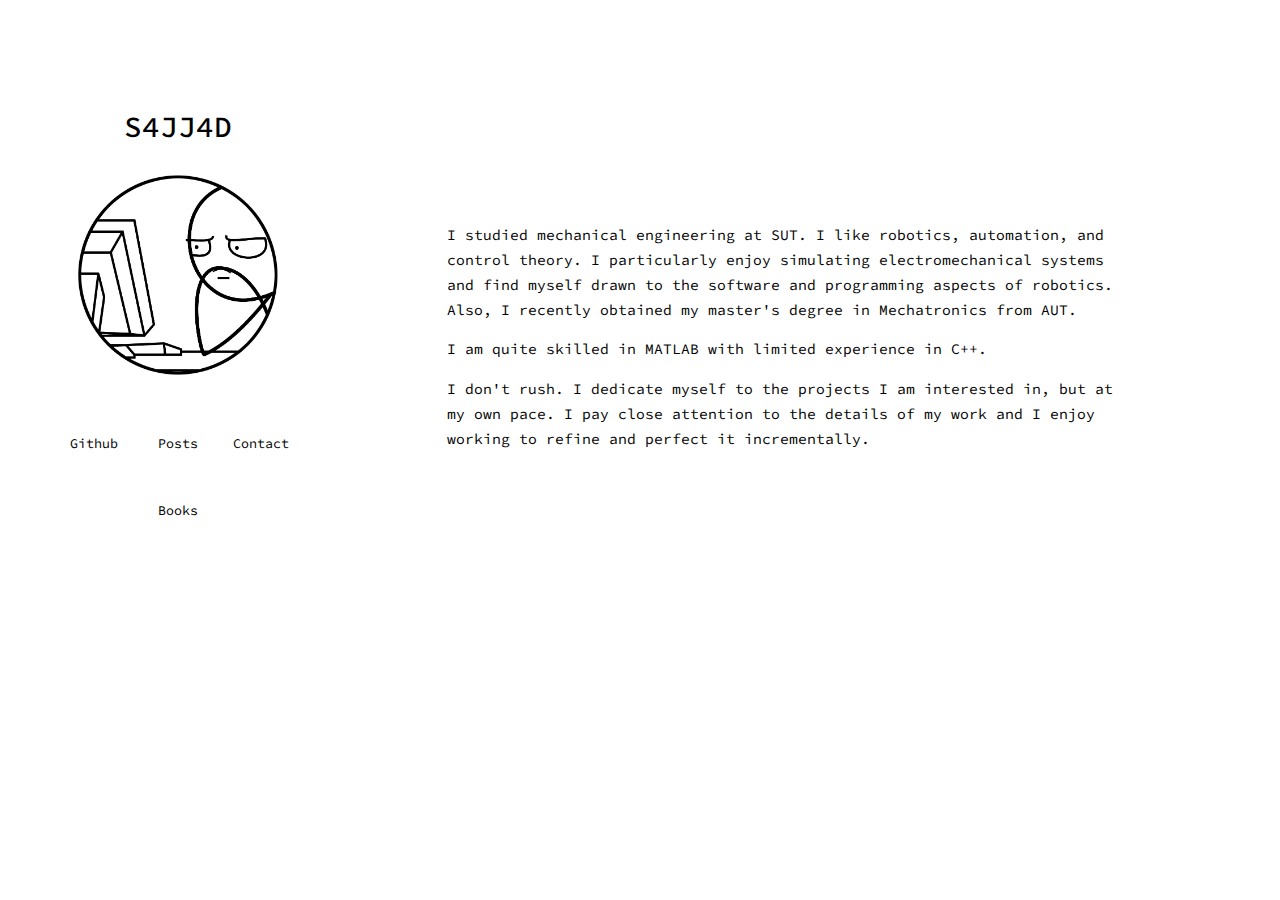
<file: index.html>
<!DOCTYPE html>
<html lang="en">

<head>
    <meta charset="UTF-8">
    <meta name="viewport" content="width=device-width, initial-scale=1.0">
    <title>Home</title>

    <link rel="preconnect" href="https://fonts.googleapis.com">
    <link rel="preconnect" href="https://fonts.gstatic.com" crossorigin>

    <link href="https://fonts.googleapis.com/css2?family=Source+Code+Pro:ital,wght@0,200..900;1,200..900&display=swap"
        rel="stylesheet">
    <link href="https://fonts.googleapis.com/css2?family=Cutive+Mono&display=swap" rel="stylesheet">

    <link rel="stylesheet" href="./index.css" />
</head>

<body>

    <div class="mother">

        <div class="lhs-container">

            <div class="name">
                S4JJ4D
            </div>

            <img class="profile-img" src="./assets/profiles/me-behind-pc.png" alt="head-img.png">


            <div class="contact-info">
                <div style="display: flex; justify-content: center; align-items: center;">
                    <a class="vanilla-link t" href="https://github.com/S4JJ4D">Github</a>
                </div>
                <div style="display: flex; justify-content: center; align-items: center;">
                    <a class="vanilla-link" href="./Posts.html">Posts</a>
                </div>
                <div style="display: flex; justify-content: center; align-items: center;">
                    <a class="vanilla-link" href="mailto:sajjad.monfared@gmail.com">Contact</a>
                </div>
            </div>

            <div class="books">
                <a class="vanilla-link" href="./Books2024.html">Books</a>
                <!-- <a class="vanilla-link" href="./Regrets.html">Regrets</a> -->
            </div>

        </div>

        <div class="rhs-container">
            <!-- spacer -->
            <!-- <div style="height: 200px; width: 100px;"></div> -->
            <div class="about-me">
                <p>I studied mechanical engineering at SUT. I like robotics, automation,
                    and control theory.

                    I particularly enjoy simulating electromechanical systems and find myself drawn to the software and
                    programming aspects of robotics. Also, I recently obtained my master's degree in Mechatronics from
                    AUT.
                </p>
                <p>
                    I am quite skilled in MATLAB with limited experience in C++.
                </p>
                <p>
                    I don't rush.
                    I dedicate myself to the projects I am interested in, but at my own pace.
                    I pay close attention to the details of my work and I enjoy working to refine and perfect it
                    incrementally.
                </p>
            </div>
        </div>
    </div>


</body>

</html>
</file>
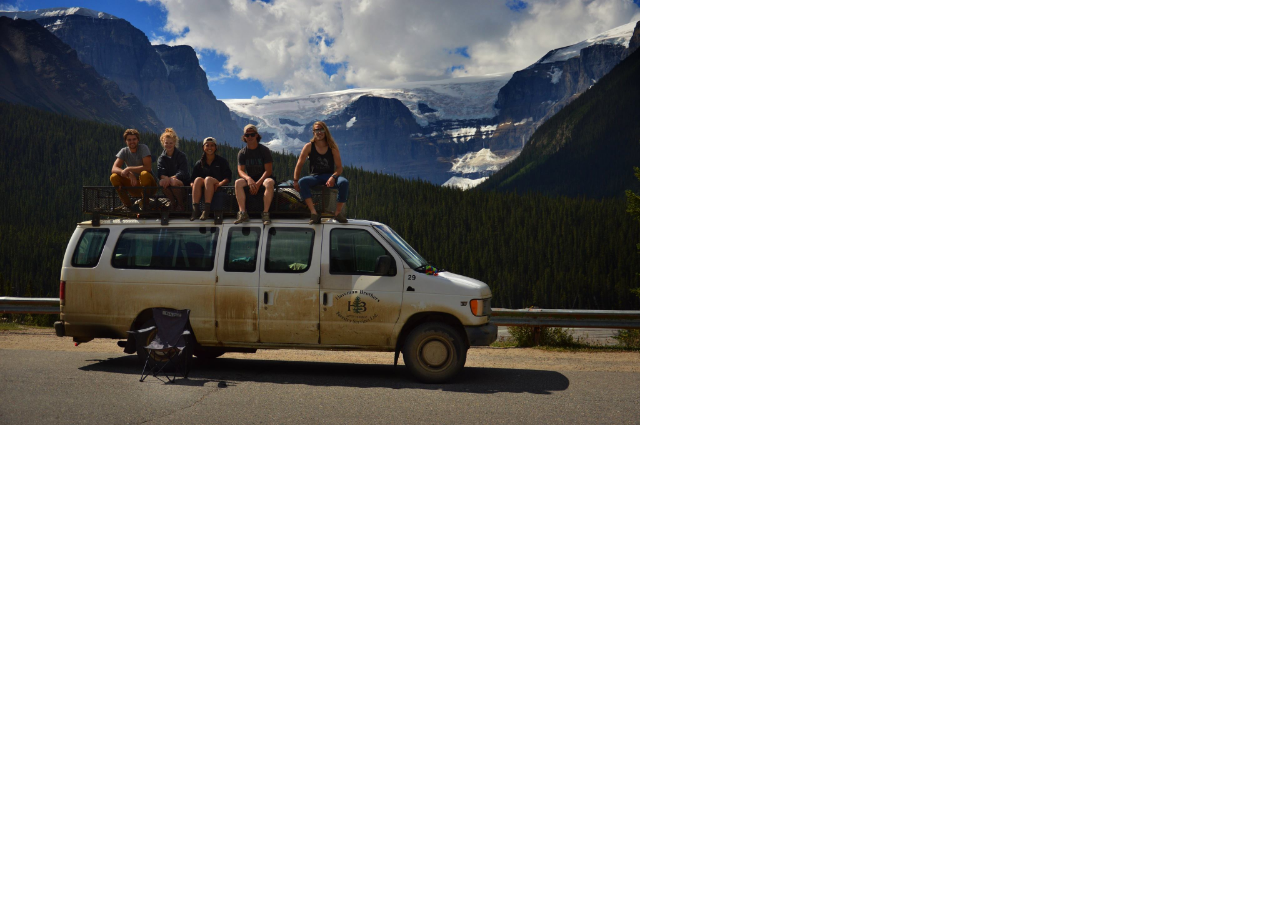
<file: adventuring.html>
<!DOCTYPE html>
<html>
<title>W3.CSS Template</title>
<meta charset="UTF-8">
<meta name="viewport" content="width=device-width, initial-scale=1">
<link rel="stylesheet" href="https://www.w3schools.com/w3css/4/w3.css">
<body class="w3-content" style="max-width:1300px">
<div>
	<img src="assets/van.jpg" style="width:50%; height:50%">
</div>
</file>
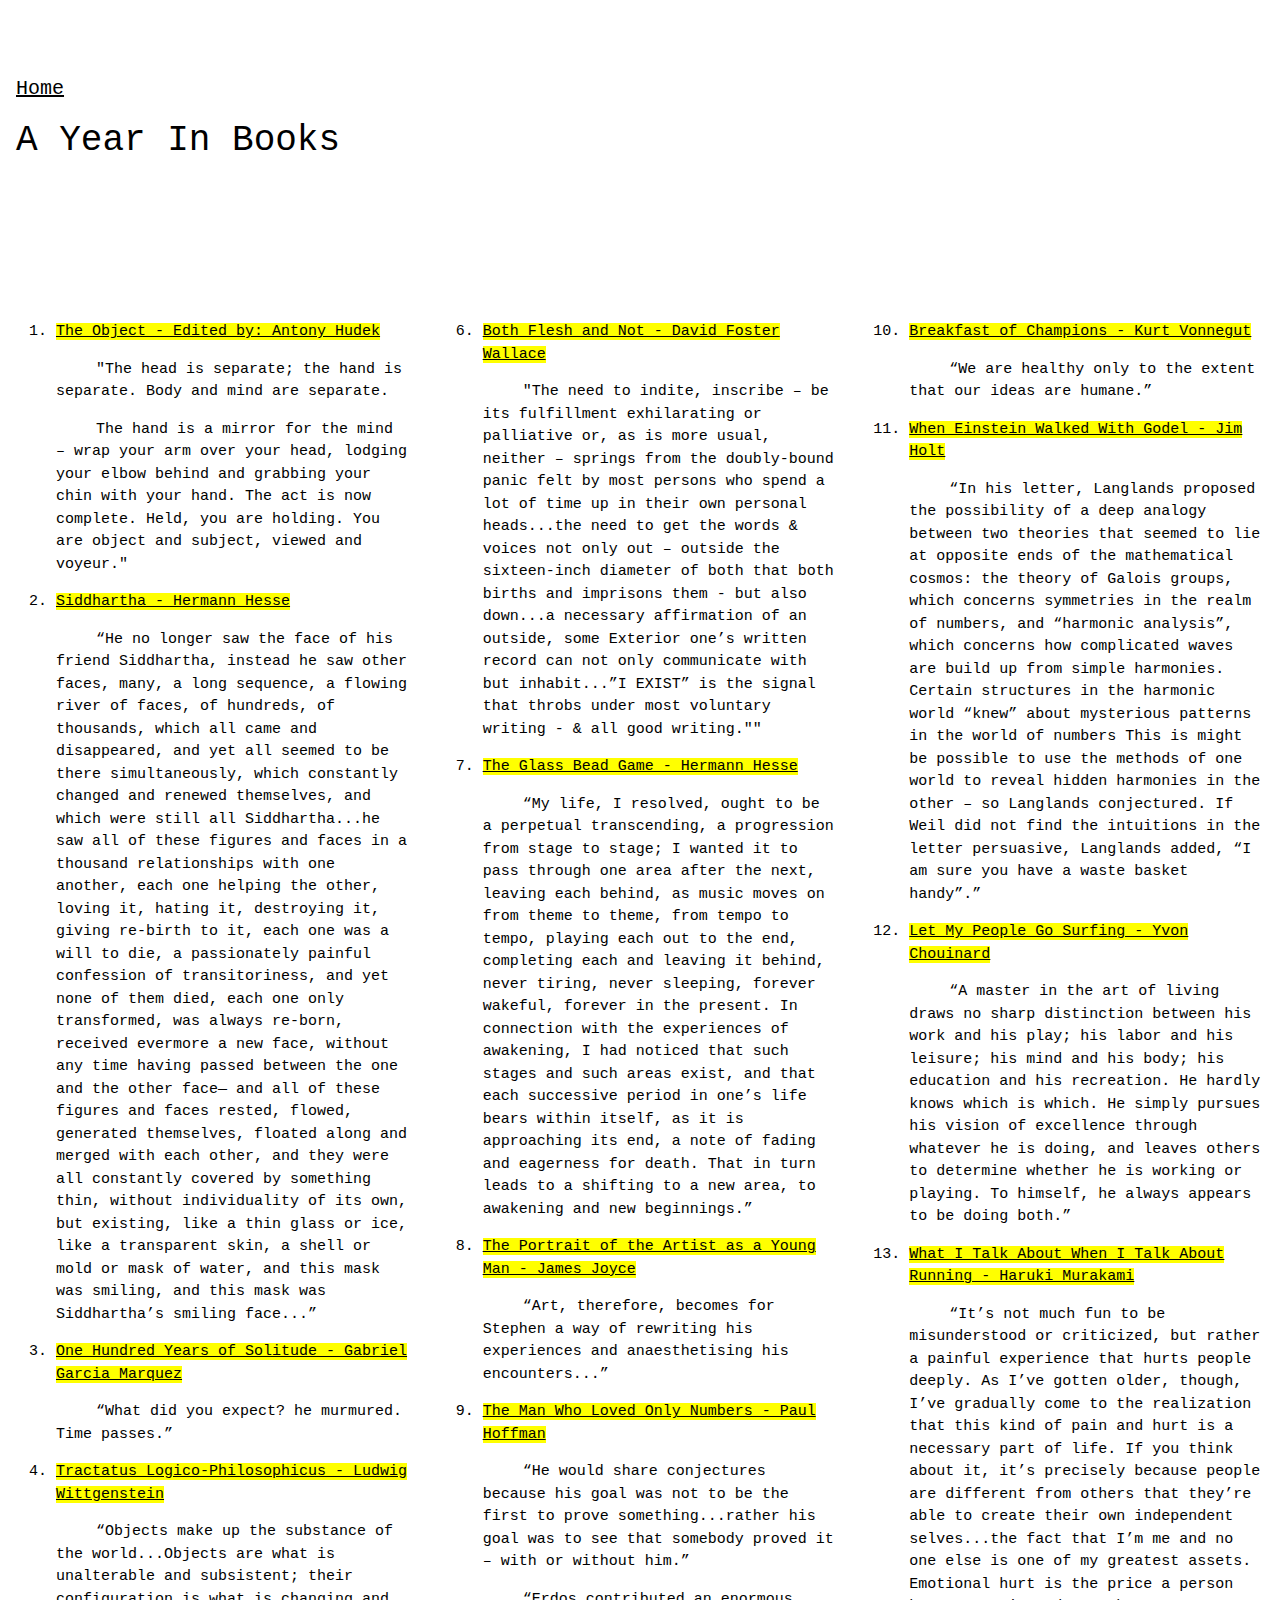
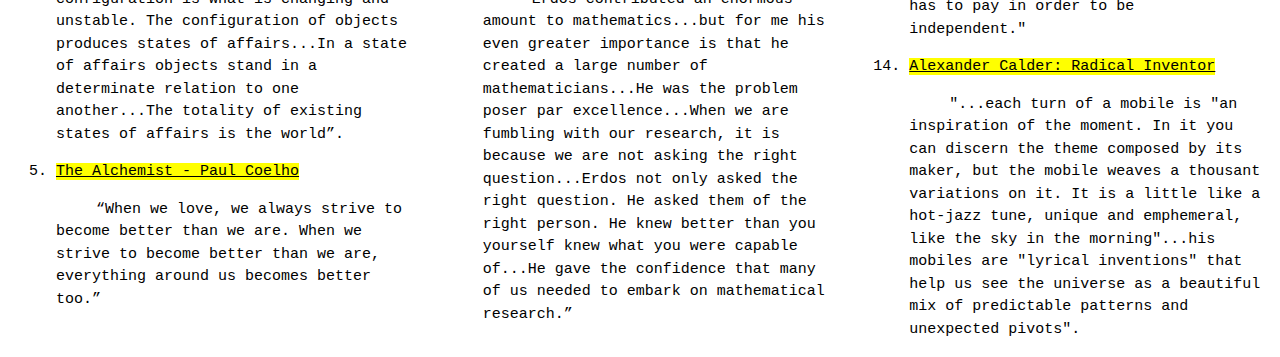
<file: books2018.html>
<!DOCTYPE html>
<html>
<title>2018 Reading List</title>
<link rel="icon" type="image/ico" href="assets/cactus.png" />
<meta charset="UTF-8">
<meta name="viewport" content="width=device-width, initial-scale=1">
<head>
	<link rel="stylesheet" href="https://www.w3schools.com/w3css/4/w3.css">
	<style>
		.col-4 {width: 33.33%;}
		.center {
		  display: block;
		  margin-left: auto;
		  margin-right: auto;
		  width: 50%;
		}
		p {
			font-family: 'Cutive Mono', monospace;
			text-indent: 40px;

		}
	</style>
</head>
<body class="w3-content" style="max-width:1300px">


<div class="container">
  <div class="w3-container">
    <div class="w3-padding-64">
    	  <h4 style="font-family: 'Cutive Mono', monospace;"><a href="https://ninkle.github.io/">Home</a>
		  <h1 style="font-family: 'Cutive Mono', monospace;">A Year In Books</h1>
<!-- 		  <p style="text-indent: 0px"><i>Prefaced by a short essay.</i></p> -->
	</div>
  </div>
<!--   <div class="w3-container">
  	<p> The contents in this little bit of writing encompass the things I read between May 2018 and May 2019. And because the things I think about are typically a product of the things that I read, this piece might also be considered a sketch, perhaps, of those thoughts.</p>

  	<p> Below, you'll notice that I've compiled the books I've read this year into a list (the order's arbitrary). From each book, I've selected a brief passage that I, for whatever reason, feel captures something interesting or important. In hindsight, I think that each of them also greatly informs the content of what's written below.  Hopefully, at least one of these passages will pique your interest.</p>

  	<p>This year, change was abundant and the typical constants were in flux. I think that because of this, I spent a lot of time thinking about lives. In hindsight this was, perhaps, a way of grounding the fluctuations, of trying to lend some sort of coherent narrative structure to this rather nebulous collection of experience and circumstance. For me at least, narrative - in my own life, in the things I do, in the ways I engage and interact with the world - is this incredibly important thing; it's what transforms disparate miscellany into an object in its own right. And to objects, we can begin to ascribe all sorts of nice and comforting properties: form, temporality, motion, direction, animation, and the most comforting of all, purpose (in the sense of intentionality). And perhaps you, the reader, might turn up your nose at the notion of purpose as this sort of eye-roll-inducing fiction which serves only the function I've employed as its descriptor - <i>to comfort</i> - but I'd argue to you that <b>the fictional nature of a thing bears, at least wrt to anything related to human experience, little to nil on its importance.</b></p>

  	<p>A (nonfictious) life conceived in the written form is most naturally captured as biography (9, 11, 12, 13), in which narrative is dictated by the facts at hand. We have miscellany, yes, but the biographer's job is to curate and arrange those facts such that the underlying narrative (which has (hopefully) been nicely cultivated by the biographee - it's a probable guess that this is the case; the sort of people about whom others feel compelled to write tend to also be the sort of people whose personal miscellany revolves around some unifying factor) surfaces and sharpens and is displayed for us, the readers, to examine.</p>

  	<p>We might instantiate the fictional (though again, no less important) life in a variety of forms; I'm particularly partial to the Bildungsroman (2, 5, 7, 8) as a medium for literary accounts. Here, the causal order is inverted; narrative predates facts. As such, the writer has the liberty to cherry-pick each major plot point, each minute detail of the protagonist's life from a near-infinite sample space to further the central thread he's opted to develop. This is a fairly trivial and non-interesting observation. However, the hope - and the reason I bothered to mention it at all - is to push the thesis that this bidirectional understanding of the fact-narrative relationship offers the most comprehensive and, therefore, effective way of injecting narrative structure to one's own life. <u>Paraphrase</u>: if this is something you care about at all, the factual and the fictional carry equal weight. </p>

  	<p> As a final word on the topic, I think that each of us <i>should</i> care. We are each, implicitly, both author and biographer. <b>This is not a thesis but a fact</b>; unless you're willing to forego any/all claims to (in the case of the former) personal autonomy or (in the case of the latter) an enduring sense of self, then we can conclude that we are, indeed, authoring and chronicling in real time. And what's more, one is not just the author but too the <i>authored</i>; not just the biographer but too the <i>biographee</i> - one is both <a href="https://en.wikipedia.org/wiki/Subject_(philosophy)">subject</a> and <a href="https://en.wikipedia.org/wiki/Object_(philosophy)">object</a>. The very act of living a human life - one capable of all the nice things that make a human life <i>human</i>; introspection, retrospection, autonomy, self-awareness, to name but a few - wholly subverts the traditional mode of <a href="https://plato.stanford.edu/entries/object/#ContObjeVsSubj">subject-object relations</a> and my claim here is that the narratives we build for and about ourselves are the ultimate product of this subversion. Again, I'll offer a paraphrase: our personal narratives serve as good proxies for the lives we lead and as such, <b>the depth, breadth, intricacy, etc. of those narratives are a neat approximation of the corresponding metric as a measure of life</b>. If one can make sense of past facts and dictate future ones in such a way that they together form a rich and compelling <i>story</i>, then I argue that one is exercising a remarkable and unique human ability and as much as we might be inclined to be all sorts of nitpicky and pedantic about what it means to live <i>meaningfully</i>, I'd also wager to argue that this is about as close as it gets.</p>

    <p>The narratives we construct are only good and useful and important only insofar as they latch onto something true. That's not to suggest that they must be truisms per se. In fact, one of the most interesting parts of authorship is in the synthesis, the act birthing some new thing - the caveat here is that the parents of the thing must themselves be truisms. False narrative is a dangerous delusion. This means that we, as honest biographers, bear an onus to include not just the lovely, flattering facts of our lives but too the unlovely - the vices, transgressions, banalities. Honesty is comprehensive. <b>It seems to me that we tend to be terrible biographers, as far as honesty goes; we have a tendency to filter, to select only the most favourable facts of the lot, quietly sweeping the less so under the rug or tucking them into musty cabinets where they can remain hidden both from our own memories and the world at large</b>. With the favourable we construct tidy, pleasing stories about ourselves, but these are partial pictures. These are easy. It is far more difficult to induce cohesion over a set of contrary facts; more often than not, however, this is precisely what we are working with. This is where the work begins - take the facts of past, arrange them, display them in full - do this with equal care for both the good and the bad - and from them, distill narrative in full. The difficulty is two-fold. First, the misshapen mass of contrary facts does not lend itself nicely to cohesion - the bits of dissonance jut out at awkward angles and distort edges and make the overall task of finding some nice, smooth shape to the thing seem near impossible. The second is that in order to actually do this - to find the nice, smooth shape - we need to peek under the rugs and into the cabinets and shine a light on those unlovely, unfavourable facts. And this is usually a fairly awful experience because in shining that light we mentally relive all those times in which we were naive or selfish or unkind or cowardly or whichever unflattering adjective applies. But if we can do this then our work is honest and that honesty will beget understanding and understanding - of the facts, of the past, of ourselves - is important in unenumerable ways.</p>

    <p>As authors, however, our facts are yet unwritten; in lieu of rugs and cabinets under and in which to peer, we have canvases upon which to paint. With those canvases comes an opportunity to choose the facts, and if we are mindful of our choices here then this too is an opportunity to do better, to <i>be</i> better. But authorship is not without its own tribulations. First, the very idea of "better" begs the question of what exactly we mean when we say "better" - this is one of those elusive concepts that seems to gravitate towards some fundamental truth but whose exact contours admit a certain degree of creative freedom. This is the first onus on the author. Second, given that we've come up with some plausible definition for the word "better", we have to decide how to instantiate it - quite often this may be done in a variety of ways, so again we find ourselves admitted our creative freedom. Again, the paradox of choice. This is the second onus. The final hurdle is in the execution, the paint to the canvas; it is one thing to conceive of the fact - it is another altogether to realize it. <b>I think that the very best facts, the ones that most wholly instantiate whichever concept of "better" we've decided upon, are often the most difficult to realize</b>. They require effort, integrity, resolve (one might argue that this is what at least partially, if not largely, merits their position in the upper echelons of "better").</p>

    <p>I'll take a moment now to pause and say that neither of these things need be nearly so difficult as what's been described. That's one of the wonderful (or alternatively, paralyzing) things about living - we get to choose, always. We can chronicle and author to whichever degree of precision and intricacy we so choose. Quite often, opting to take less care, to be less mindful, saves you a great deal of headache. But as with all art forms - and my (second from) last argument to make here is that these two feats are, indeed, artistic pursuits - le bon Dieu est dans le détail. <b>Good art demands</b> - both from the artist and the observer - <b>but it also rewards</b>. And again, as we occupy the roles of both the artist and the observer but too the art piece itself, I hope (for whichever reasons we deign) to reward and to be rewarded. Final argument: as we take more care, as we cede to greater and greater demands - as we become better authors and better biographers - it gets easier. The author who writes a future for a carefully chronicled past builds on a richer and more ready context - the canvas is primed, the palette diverse. The biographer who curates the mindfully authored facts finds them neatly queued on the window sill, anticipating display.</p>

    <p>The crux of this essay is simply to say this: if we wish to become better biographers, which we should, it is important that we read the work of better biographers. If we wish to become better authors, which we should, it is important that we read the work of better authors. And because these two roles are so deeply intertwined, if we wish to develop a truly, fully - for lack of a better word, <i>human</i> - mode of living, to meaningfully transform miscellany to narrative, then it is also important that we do them both.

    <p>So as a final word to everyone who's come across this piece, happy reading - and moreover, happy writing.
 -->
  </div>
  <div class="w3-padding-64	">
    <div class="w3-third w3-container">
    	<ol>
			<li style="font-family: 'Cutive Mono', monospace;"> <span style="background-color: #FFFF00"><a href="https://mitpress.mit.edu/books/object"> The Object - Edited by: Antony Hudek</a> </span> </li>
				<p style="font-family: 'Cutive Mono', monospace;"> "The head is separate; the hand is separate. Body and mind are separate.</p>
				<p style="font-family: 'Cutive Mono', monospace;"> The hand is a mirror for the mind – wrap your arm over your head, lodging your elbow behind and grabbing your chin with your hand. The act is now complete. Held, you are holding. You are object and subject, viewed and voyeur." </p>

			<li style="font-family: 'Cutive Mono', monospace;"> <span style="background-color: #FFFF00"> <a href="https://www.penguinrandomhouse.com/books/286568/siddhartha-by-hermann-hesse/9780142437186/readers-guide/"> Siddhartha - Hermann Hesse </a> </span></li>
				<p style="font-family: 'Cutive Mono', monospace;"> 	“He no longer saw the face of his friend Siddhartha, instead he saw other faces, many, a long sequence, a flowing river of faces, of hundreds, of thousands, which all came and disappeared, and yet all seemed to be there simultaneously, which constantly changed and renewed themselves, and which were still all Siddhartha...he saw all of these figures and faces in a thousand relationships with one another, each one helping the other, loving it, hating it, destroying it, giving re-birth to it, each one was a will to die, a passionately painful confession of transitoriness, and yet none of them died, each one only transformed, was always re-born, received evermore a new face, without any time having passed between the one and the other face— and all of these figures and faces rested, flowed, generated themselves, floated along and merged with each other, and they were all constantly covered by something thin, without individuality of its own, but existing, like a thin glass or ice, like a transparent skin, a shell or mold or mask of water, and this mask was smiling, and this mask was Siddhartha’s smiling face...” </p>

			<li style="font-family: 'Cutive Mono', monospace;"> <span style="background-color: #FFFF00"><a href="http://www.bbc.com/culture/story/20180524-one-hundred-years-of-solitude-redefining-latin-america"> One Hundred Years of Solitude - Gabriel Garcia Marquez</a></span></li>
				<p style="font-family: 'Cutive Mono', monospace;"> “What did you expect? he murmured. Time passes.” </p>

			<li style="font-family: 'Cutive Mono', monospace;"><span style="background-color: #FFFF00"> <a href="https://en.wikipedia.org/wiki/Tractatus_Logico-Philosophicus"> Tractatus Logico-Philosophicus - Ludwig Wittgenstein</a></span></li>
				<p style="font-family: 'Cutive Mono', monospace;">“Objects make up the substance of the world...Objects are what is unalterable and subsistent; their configuration is what is changing and unstable. The configuration of objects produces states of affairs...In a state of affairs objects stand in a determinate relation to one another...The totality of existing states of affairs is the world”.</p>

			<li style="font-family: 'Cutive Mono', monospace;"> <span style="background-color: #FFFF00"><a href="https://www.goodreads.com/book/show/865.The_Alchemist"> The Alchemist - Paul Coelho </a></span></li>
				<p style="font-family: 'Cutive Mono', monospace;">“When we love, we always strive to become better than we are. When we strive to become better than we are, everything around us becomes better too.”</p>
		</ol>
    </div>
    <div class="w3-third w3-container">
    	<ol start="6">
    		<li style="font-family: 'Cutive Mono', monospace;"> <span style="background-color: #FFFF00"> <a href="https://www.nytimes.com/2012/11/16/books/both-flesh-and-not-by-david-foster-wallace.html"> Both Flesh and Not - David Foster Wallace </a> </span></li>
				<p style="font-family: 'Cutive Mono', monospace;"> "The need to indite, inscribe – be its fulfillment exhilarating or palliative or, as is more usual, neither – springs from the doubly-bound panic felt by most persons who spend a lot of time up in their own personal heads...the need to get the words & voices not only out – outside the sixteen-inch diameter of both that both births and imprisons them - but also down...a necessary affirmation of an outside, some Exterior one’s written record can not only communicate with but inhabit...”I EXIST” is the signal that throbs under most voluntary writing - & all good writing."" </p>

			<li style="font-family: 'Cutive Mono', monospace;"><span style="background-color: #FFFF00"> <a href=https://us.macmillan.com/books/9780312278496"> The Glass Bead Game - Hermann Hesse</a> </span></li>
				<p style="font-family: 'Cutive Mono', monospace;"> “My life, I resolved, ought to be a perpetual transcending, a progression from stage to stage; I wanted it to pass through one area after the next, leaving each behind, as music moves on from theme to theme, from tempo to tempo, playing each out to the end, completing each and leaving it behind, never tiring, never sleeping, forever wakeful, forever in the present. In connection with the experiences of awakening, I had noticed that such stages and such areas exist, and that each successive period in one’s life bears within itself, as it is approaching its end, a note of fading and eagerness for death. That in turn leads to a shifting to a new area, to awakening and new beginnings.” </p>

			<li style="font-family: 'Cutive Mono', monospace;"><span style="background-color: #FFFF00"> <a href="https://www.nytimes.com/2016/05/24/magazine/on-reading-portrait-of-the-artist-as-a-young-man.html?login=google"> The Portrait of the Artist as a Young Man - James Joyce </a></span></li>
				<p style="font-family: 'Cutive Mono', monospace;"> 	“Art, therefore, becomes for Stephen a way of rewriting his experiences and anaesthetising his encounters...”  </p>

			<li style="font-family: 'Cutive Mono', monospace;"><span style="background-color: #FFFF00"> <a href="https://www.hachettebooks.com/titles/paul-hoffman/the-man-who-loved-only-numbers/9780786863624/"> The Man Who Loved Only Numbers - Paul Hoffman</a></span></li>
				<p style="font-family: 'Cutive Mono', monospace;"> “He would share conjectures because his goal was not to be the first to prove something...rather his goal was to see that somebody proved it – with or without him.” </p>
				<p style="font-family: 'Cutive Mono', monospace;">“Erdos contributed an enormous amount to mathematics...but for me his even greater importance is that he created a large number of mathematicians...He was the problem poser par excellence...When we are fumbling with our research, it is because we are not asking the right question...Erdos not only asked the right question. He asked them of the right person. He knew better than you yourself knew what you were capable of...He gave the confidence that many of us needed to embark on mathematical research.” </p>
		</ol>
    </div>
    <div class="w3-third w3-container">
    	<ol start="10">
    		<li style="font-family: 'Cutive Mono', monospace;"><span style="background-color: #FFFF00"> <a href="https://www.nytimes.com/1973/05/03/books/vonnegut-breakfast.html"> Breakfast of Champions - Kurt Vonnegut</a></span></li>
				<p style="font-family: 'Cutive Mono', monospace;"> 	“We are healthy only to the extent that our ideas are humane.” </p>

			<li style="font-family: 'Cutive Mono', monospace;"> <span style="background-color: #FFFF00"><a href="https://us.macmillan.com/books/9780374146702"> When Einstein Walked With Godel - Jim Holt</a></span></li>
				<p style="font-family: 'Cutive Mono', monospace;"> 	“In his letter, Langlands proposed the possibility of a deep analogy between two theories that seemed to lie at opposite ends of the mathematical cosmos: the theory of Galois groups, which concerns symmetries in the realm of numbers, and “harmonic analysis”, which concerns how complicated waves are build up from simple harmonies. Certain structures in the harmonic world “knew” about mysterious patterns in the world of numbers This is might be possible to use the methods of one world to reveal hidden harmonies in the other – so Langlands conjectured. If Weil did not find the intuitions in the letter persuasive, Langlands added, “I am sure you have a waste basket handy”.”  </p>

			<li style="font-family: 'Cutive Mono', monospace;"><span style="background-color: #FFFF00"> <a href="https://www.penguinrandomhouse.ca/books/536777/let-my-people-go-surfing-by-yvon-chouinard-foreword-by-naomi-klein/9780143109679"> Let My People Go Surfing - Yvon Chouinard</a></span></li>
				<p style="font-family: 'Cutive Mono', monospace;"> “A master in the art of living draws no sharp distinction between his work and his play; his labor and his leisure; his mind and his body; his education and his recreation. He hardly knows which is which. He simply pursues his vision of excellence through whatever he is doing, and leaves others to determine whether he is working or playing. To himself, he always appears to be doing both.” </p>

			<li style="font-family: 'Cutive Mono', monospace;"> <span style="background-color: #FFFF00"> <a href="http://www.harukimurakami.com/book/what-i-talk-about-when-i-talk-about-running-a-memoir"> What I Talk About When I Talk About Running - Haruki Murakami</a></li>
				<p style="font-family: 'Cutive Mono', monospace;"> “It’s not much fun to be misunderstood or criticized, but rather a painful experience that hurts people deeply. As I’ve gotten older, though, I’ve gradually come to the realization that this kind of pain and hurt is a necessary part of life. If you think about it, it’s precisely because people are different from others that they’re able to create their own independent selves...the fact that I’m me and no one else is one of my greatest assets. Emotional hurt is the price a person has to pay in order to be independent." </p>

			<li style="font-family: 'Cutive Mono', monospace;"> <span style="background-color: #FFFF00"> <a href="https://www.amazon.com/Alexander-Calder-Inventor-Anne-Grace/dp/887439828X">Alexander Calder: Radical Inventor</a></span></li>
				<p style="font-family: 'Cutive Mono', monospace;">"...each turn of a mobile is "an inspiration of the moment. In it you can discern the theme composed by its maker, but the mobile weaves a thousant variations on it. It is a little like a hot-jazz tune, unique and emphemeral, like the sky in the morning"...his mobiles are "lyrical inventions" that help us see the universe as a beautiful mix of predictable patterns and unexpected pivots".

    	</ol>
    </div>
  </div>
</div>
</file>
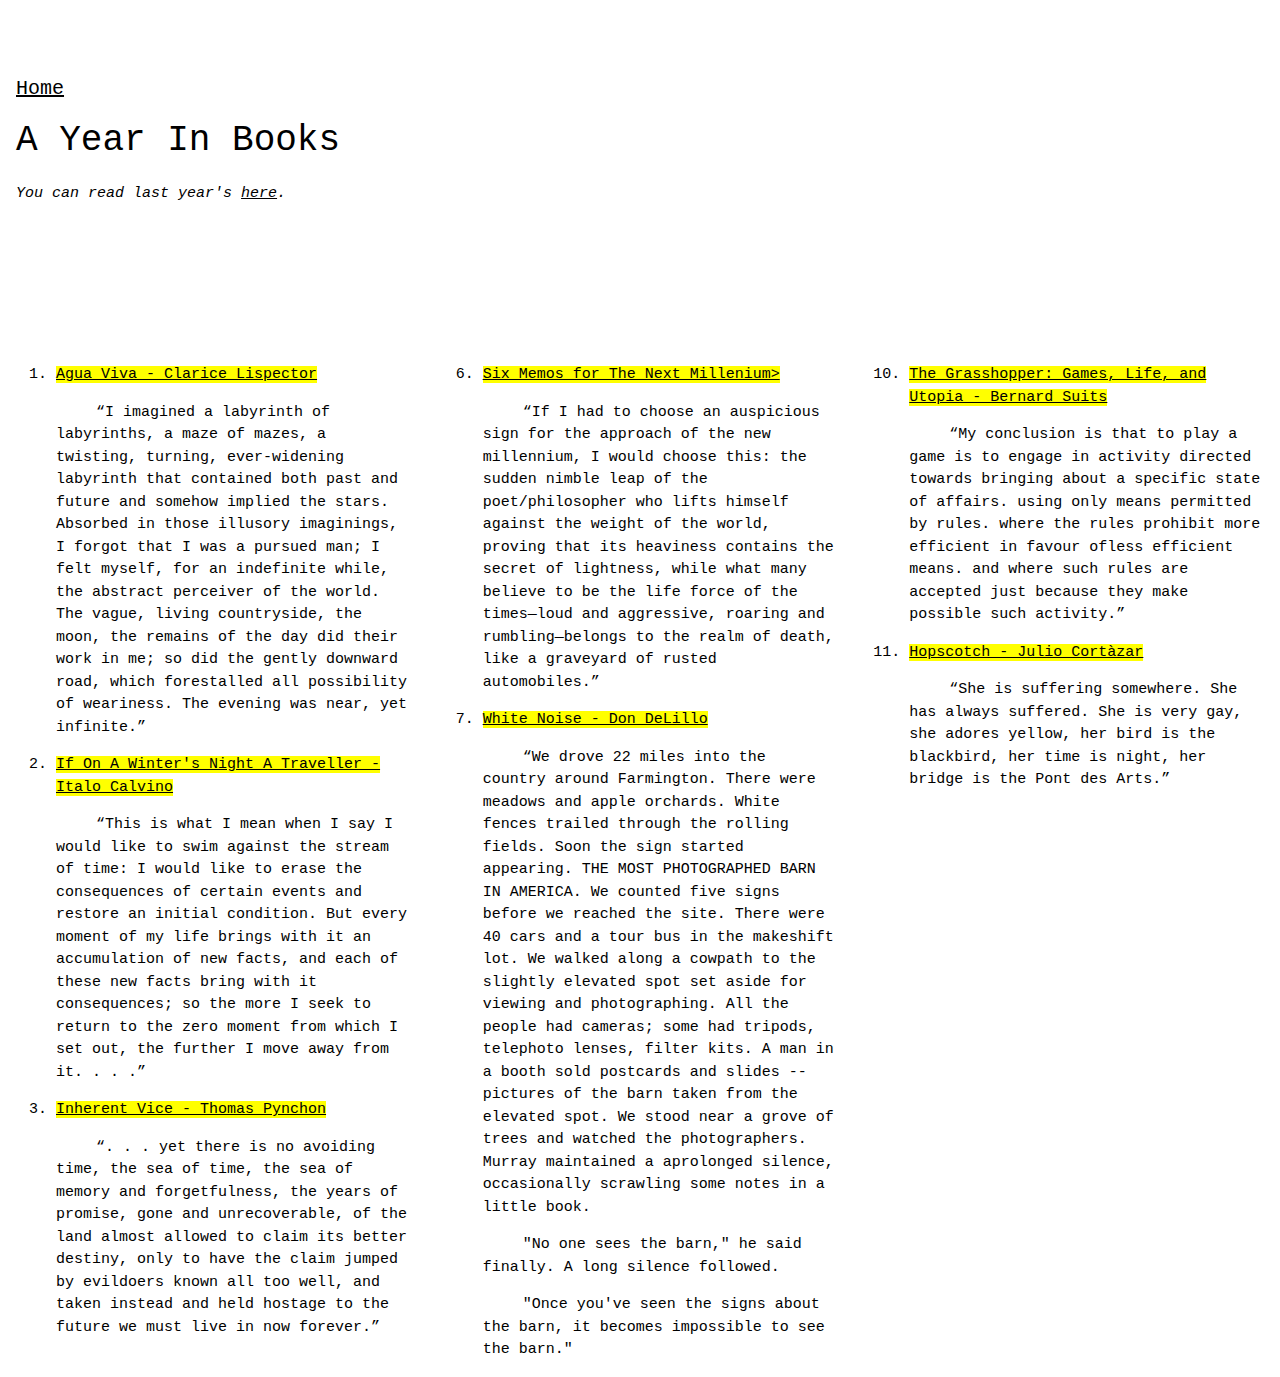
<file: books2020.html>
<!DOCTYPE html>
<html>
<title>2020 Reading List</title>
<link rel="icon" type="image/ico" href="assets/cactus.png" />
<meta charset="UTF-8">
<meta name="viewport" content="width=device-width, initial-scale=1">
<head>
	<link rel="stylesheet" href="https://www.w3schools.com/w3css/4/w3.css">
	<style>
		.col-4 {width: 33.33%;}
		.center {
		  display: block;
		  margin-left: auto;
		  margin-right: auto;
		  width: 50%;
		}
		p {
			font-family: 'Cutive Mono', monospace;
			text-indent: 40px;

		}
	</style>
</head>
<body class="w3-content" style="max-width:1300px">


<div class="container">
  <div class="w3-container">
    <div class="w3-padding-64">
    	  <h4 style="font-family: 'Cutive Mono', monospace;"><a href="https://ninkle.github.io/">Home</a>
		  <h1 style="font-family: 'Cutive Mono', monospace;">A Year In Books</h1>
	<p style="text-indent: 0px"><i>You can read last year's <a href="books2019.html">here</a>.</i></p> 
	</div>
  </div>
  <div class="w3-container">

	
  </div>
  <div class="w3-padding-64	">
    <div class="w3-third w3-container">
    	<ol>

    		<li style="font-family: 'Cutive Mono', monospace;"> <span style="background-color: #FFFF00"> <a href=https://www.goodreads.com/book/show/17961.Collected_Fictions> Agua Viva - Clarice Lispector </a> </span></li>
			
				<p style="font-family: 'Cutive Mono', monospace;"> “I imagined a labyrinth of labyrinths, a maze of mazes, a twisting, turning, ever-widening labyrinth that contained both past and future and somehow implied the stars. Absorbed in those illusory imaginings, I forgot that I was a pursued man; I felt myself, for an indefinite while, the abstract perceiver of the world. The vague, living countryside, the moon, the remains of the day did their work in me; so did the gently downward road, which forestalled all possibility of weariness. The evening was near, yet infinite.”</p>

			<li style="font-family: 'Cutive Mono', monospace;"> <span style="background-color: #FFFF00"><a href="https://www.goodreads.com/book/show/374233.If_on_a_Winter_s_Night_a_Traveler">If On A Winter's Night A Traveller - Italo Calvino</a> </span> </li>
				<p style="font-family: 'Cutive Mono', monospace;"> “This is what I mean when I say I would like to swim against the stream of time: I would like to erase the consequences of certain events and restore an initial condition. But every moment of my life brings with it an accumulation of new facts, and each of these new facts bring with it consequences; so the more I seek to return to the zero moment from which I set out, the further I move away from it. . . .”</p>


			<li style="font-family: 'Cutive Mono', monospace;"> <span style="background-color: #FFFF00"><a href="https://www.goodreads.com/book/show/5933841-inherent-vice?from_search=true&from_srp=true&qid=DyI5YNgCfP&rank=1"> Inherent Vice - Thomas Pynchon</a></span></li>
				<p style="font-family: 'Cutive Mono', monospace;">“. . . yet there is no avoiding time, the sea of time, the sea of memory and forgetfulness, the years of promise, gone and unrecoverable, of the land almost allowed to claim its better destiny, only to have the claim jumped by evildoers known all too well, and taken instead and held hostage to the future we must live in now forever.”


		</ol>
    </div>
    <div class="w3-third w3-container">
    	<ol start="6">

			<li style="font-family: 'Cutive Mono', monospace;"><span style="background-color: #FFFF00"> <a href="https://www.goodreads.com/book/show/9812.Six_Memos_For_The_Next_Millennium">Six Memos for The Next Millenium></a></span></li>
				<p style="font-family: 'Cutive Mono', monospace;">“If I had to choose an auspicious sign for the approach of the new millennium, I would choose this: the sudden nimble leap of the poet/philosopher who lifts himself against the weight of the world, proving that its heaviness contains the secret of lightness, while what many believe to be the life force of the times—loud and aggressive, roaring and rumbling—belongs to the realm of death, like a graveyard of rusted automobiles.”</p>

    		<li style="font-family: 'Cutive Mono', monospace;"> <span style="background-color: #FFFF00"> <a href=https://www.goodreads.com/book/show/28251250-white-noise?from_search=true&from_srp=true&qid=fRoECzVZFL&rank=1> White Noise - Don DeLillo </a> </span></li>
			
				<p style="font-family: 'Cutive Mono', monospace;"> 	“We drove 22 miles into the country around Farmington. There were meadows and apple orchards. White fences trailed through the rolling fields. Soon the sign started appearing. THE MOST PHOTOGRAPHED BARN IN AMERICA. We counted five signs before we reached the site. There were 40 cars and a tour bus in the makeshift lot. We walked along a cowpath to the slightly elevated spot set aside for viewing and photographing. All the people had cameras; some had tripods, telephoto lenses, filter kits. A man in a booth sold postcards and slides -- pictures of the barn taken from the elevated spot. We stood near a grove of trees and watched the photographers. Murray maintained a aprolonged silence, occasionally scrawling some notes in a little book. <p>

				<p style="font-family: 'Cutive Mono', monospace;">"No one sees the barn," he said finally. A long silence followed. </p>

				<p style="font-family: 'Cutive Mono', monospace;">"Once you've seen the signs about the barn, it becomes impossible to see the barn." </p>

		</ol>
    </div>
    <div class="w3-third w3-container">
    	<ol start="10">
    		<li style="font-family: 'Cutive Mono', monospace;"><span style="background-color: #FFFF00"> <a href="https://www.goodreads.com/book/show/803547.The_Grasshopper">The Grasshopper: Games, Life, and Utopia - Bernard Suits</a></span></li>
				<p style="font-family: 'Cutive Mono', monospace;"> “My conclusion is that to play a game is to engage in activity directed
				towards bringing about a specific state of affairs. using only means permitted by rules. where the rules prohibit more efficient in favour ofless efficient means. and where such rules are accepted just because they make possible such activity.” </p>
			
				<li style="font-family: 'Cutive Mono', monospace;"> <span style="background-color: #FFFF00"> 
				<a href=https://www.goodreads.com/book/show/53413.Hopscotch> Hopscotch - Julio Cortàzar</a> </span></li>
			
				<p style="font-family: 'Cutive Mono', monospace;"> 
					“She is suffering somewhere. She has always suffered. She is very gay, she adores yellow, her bird
					is the blackbird, her time is night, her bridge is the Pont des Arts.”
				</p>	

    	</ol>
    </div>
  </div>
</div>
</file>
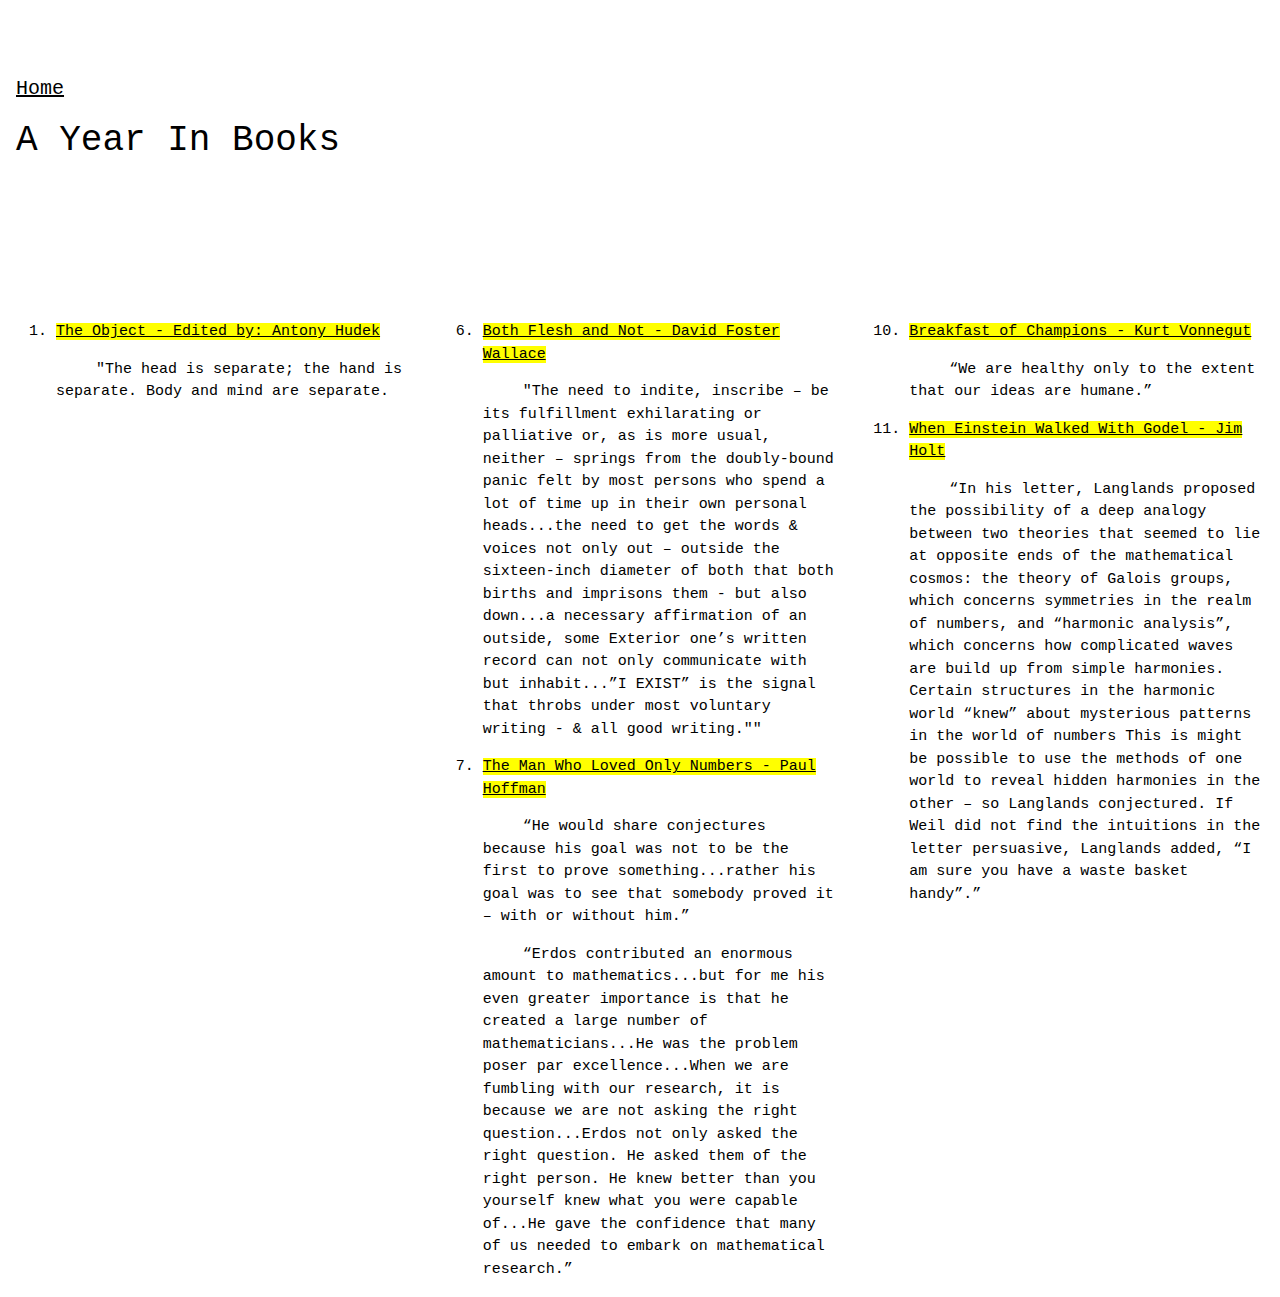
<file: books2022.html>
<!DOCTYPE html>
<html>
<title>2022 Reading List</title>
<link rel="icon" type="image/ico" href="assets/cactus.png" />
<meta charset="UTF-8">
<meta name="viewport" content="width=device-width, initial-scale=1">
<head>
	<link rel="stylesheet" href="https://www.w3schools.com/w3css/4/w3.css">
	<style>
		.col-4 {width: 33.33%;}
		.center {
		  display: block;
		  margin-left: auto;
		  margin-right: auto;
		  width: 50%;
		}
		p {
			font-family: 'Cutive Mono', monospace;
			text-indent: 40px;

		}
	</style>
</head>
<body class="w3-content" style="max-width:1300px">


<div class="container">
  <div class="w3-container">
    <div class="w3-padding-64">
    	  <h4 style="font-family: 'Cutive Mono', monospace;"><a href="https://s4jj4d.github.io/">Home</a>
		  <h1 style="font-family: 'Cutive Mono', monospace;">A Year In Books</h1>
<!-- 		  <p style="text-indent: 0px"><i>Prefaced by a short essay.</i></p> -->
	</div>
  </div>
<!--   <div class="w3-container">
  	<p> The contents in this little bit of writing encompass the things I read between May 2018 and May 2019. And because the things I think about are typically a product of the things that I read, this piece might also be considered a sketch, perhaps, of those thoughts.</p>

  	<p> Below, you'll notice that I've compiled the books I've read this year into a list (the order's arbitrary). From each book, I've selected a brief passage that I, for whatever reason, feel captures something interesting or important. In hindsight, I think that each of them also greatly informs the content of what's written below.  Hopefully, at least one of these passages will pique your interest.</p>

  	<p>This year, change was abundant and the typical constants were in flux. I think that because of this, I spent a lot of time thinking about lives. In hindsight this was, perhaps, a way of grounding the fluctuations, of trying to lend some sort of coherent narrative structure to this rather nebulous collection of experience and circumstance. For me at least, narrative - in my own life, in the things I do, in the ways I engage and interact with the world - is this incredibly important thing; it's what transforms disparate miscellany into an object in its own right. And to objects, we can begin to ascribe all sorts of nice and comforting properties: form, temporality, motion, direction, animation, and the most comforting of all, purpose (in the sense of intentionality). And perhaps you, the reader, might turn up your nose at the notion of purpose as this sort of eye-roll-inducing fiction which serves only the function I've employed as its descriptor - <i>to comfort</i> - but I'd argue to you that <b>the fictional nature of a thing bears, at least wrt to anything related to human experience, little to nil on its importance.</b></p>

  	<p>A (nonfictious) life conceived in the written form is most naturally captured as biography (9, 11, 12, 13), in which narrative is dictated by the facts at hand. We have miscellany, yes, but the biographer's job is to curate and arrange those facts such that the underlying narrative (which has (hopefully) been nicely cultivated by the biographee - it's a probable guess that this is the case; the sort of people about whom others feel compelled to write tend to also be the sort of people whose personal miscellany revolves around some unifying factor) surfaces and sharpens and is displayed for us, the readers, to examine.</p>

  	<p>We might instantiate the fictional (though again, no less important) life in a variety of forms; I'm particularly partial to the Bildungsroman (2, 5, 7, 8) as a medium for literary accounts. Here, the causal order is inverted; narrative predates facts. As such, the writer has the liberty to cherry-pick each major plot point, each minute detail of the protagonist's life from a near-infinite sample space to further the central thread he's opted to develop. This is a fairly trivial and non-interesting observation. However, the hope - and the reason I bothered to mention it at all - is to push the thesis that this bidirectional understanding of the fact-narrative relationship offers the most comprehensive and, therefore, effective way of injecting narrative structure to one's own life. <u>Paraphrase</u>: if this is something you care about at all, the factual and the fictional carry equal weight. </p>

  	<p> As a final word on the topic, I think that each of us <i>should</i> care. We are each, implicitly, both author and biographer. <b>This is not a thesis but a fact</b>; unless you're willing to forego any/all claims to (in the case of the former) personal autonomy or (in the case of the latter) an enduring sense of self, then we can conclude that we are, indeed, authoring and chronicling in real time. And what's more, one is not just the author but too the <i>authored</i>; not just the biographer but too the <i>biographee</i> - one is both <a href="https://en.wikipedia.org/wiki/Subject_(philosophy)">subject</a> and <a href="https://en.wikipedia.org/wiki/Object_(philosophy)">object</a>. The very act of living a human life - one capable of all the nice things that make a human life <i>human</i>; introspection, retrospection, autonomy, self-awareness, to name but a few - wholly subverts the traditional mode of <a href="https://plato.stanford.edu/entries/object/#ContObjeVsSubj">subject-object relations</a> and my claim here is that the narratives we build for and about ourselves are the ultimate product of this subversion. Again, I'll offer a paraphrase: our personal narratives serve as good proxies for the lives we lead and as such, <b>the depth, breadth, intricacy, etc. of those narratives are a neat approximation of the corresponding metric as a measure of life</b>. If one can make sense of past facts and dictate future ones in such a way that they together form a rich and compelling <i>story</i>, then I argue that one is exercising a remarkable and unique human ability and as much as we might be inclined to be all sorts of nitpicky and pedantic about what it means to live <i>meaningfully</i>, I'd also wager to argue that this is about as close as it gets.</p>

    <p>The narratives we construct are only good and useful and important only insofar as they latch onto something true. That's not to suggest that they must be truisms per se. In fact, one of the most interesting parts of authorship is in the synthesis, the act birthing some new thing - the caveat here is that the parents of the thing must themselves be truisms. False narrative is a dangerous delusion. This means that we, as honest biographers, bear an onus to include not just the lovely, flattering facts of our lives but too the unlovely - the vices, transgressions, banalities. Honesty is comprehensive. <b>It seems to me that we tend to be terrible biographers, as far as honesty goes; we have a tendency to filter, to select only the most favourable facts of the lot, quietly sweeping the less so under the rug or tucking them into musty cabinets where they can remain hidden both from our own memories and the world at large</b>. With the favourable we construct tidy, pleasing stories about ourselves, but these are partial pictures. These are easy. It is far more difficult to induce cohesion over a set of contrary facts; more often than not, however, this is precisely what we are working with. This is where the work begins - take the facts of past, arrange them, display them in full - do this with equal care for both the good and the bad - and from them, distill narrative in full. The difficulty is two-fold. First, the misshapen mass of contrary facts does not lend itself nicely to cohesion - the bits of dissonance jut out at awkward angles and distort edges and make the overall task of finding some nice, smooth shape to the thing seem near impossible. The second is that in order to actually do this - to find the nice, smooth shape - we need to peek under the rugs and into the cabinets and shine a light on those unlovely, unfavourable facts. And this is usually a fairly awful experience because in shining that light we mentally relive all those times in which we were naive or selfish or unkind or cowardly or whichever unflattering adjective applies. But if we can do this then our work is honest and that honesty will beget understanding and understanding - of the facts, of the past, of ourselves - is important in unenumerable ways.</p>

    <p>As authors, however, our facts are yet unwritten; in lieu of rugs and cabinets under and in which to peer, we have canvases upon which to paint. With those canvases comes an opportunity to choose the facts, and if we are mindful of our choices here then this too is an opportunity to do better, to <i>be</i> better. But authorship is not without its own tribulations. First, the very idea of "better" begs the question of what exactly we mean when we say "better" - this is one of those elusive concepts that seems to gravitate towards some fundamental truth but whose exact contours admit a certain degree of creative freedom. This is the first onus on the author. Second, given that we've come up with some plausible definition for the word "better", we have to decide how to instantiate it - quite often this may be done in a variety of ways, so again we find ourselves admitted our creative freedom. Again, the paradox of choice. This is the second onus. The final hurdle is in the execution, the paint to the canvas; it is one thing to conceive of the fact - it is another altogether to realize it. <b>I think that the very best facts, the ones that most wholly instantiate whichever concept of "better" we've decided upon, are often the most difficult to realize</b>. They require effort, integrity, resolve (one might argue that this is what at least partially, if not largely, merits their position in the upper echelons of "better").</p>

    <p>I'll take a moment now to pause and say that neither of these things need be nearly so difficult as what's been described. That's one of the wonderful (or alternatively, paralyzing) things about living - we get to choose, always. We can chronicle and author to whichever degree of precision and intricacy we so choose. Quite often, opting to take less care, to be less mindful, saves you a great deal of headache. But as with all art forms - and my (second from) last argument to make here is that these two feats are, indeed, artistic pursuits - le bon Dieu est dans le détail. <b>Good art demands</b> - both from the artist and the observer - <b>but it also rewards</b>. And again, as we occupy the roles of both the artist and the observer but too the art piece itself, I hope (for whichever reasons we deign) to reward and to be rewarded. Final argument: as we take more care, as we cede to greater and greater demands - as we become better authors and better biographers - it gets easier. The author who writes a future for a carefully chronicled past builds on a richer and more ready context - the canvas is primed, the palette diverse. The biographer who curates the mindfully authored facts finds them neatly queued on the window sill, anticipating display.</p>

    <p>The crux of this essay is simply to say this: if we wish to become better biographers, which we should, it is important that we read the work of better biographers. If we wish to become better authors, which we should, it is important that we read the work of better authors. And because these two roles are so deeply intertwined, if we wish to develop a truly, fully - for lack of a better word, <i>human</i> - mode of living, to meaningfully transform miscellany to narrative, then it is also important that we do them both.

    <p>So as a final word to everyone who's come across this piece, happy reading - and moreover, happy writing.
 -->
  </div>
  <div class="w3-padding-64	">
    <div class="w3-third w3-container">
    	<ol>
			<li style="font-family: 'Cutive Mono', monospace;"> <span style="background-color: #FFFF00"><a href="https://mitpress.mit.edu/books/object"> The Object - Edited by: Antony Hudek</a> </span> </li>
				<p style="font-family: 'Cutive Mono', monospace;"> "The head is separate; the hand is separate. Body and mind are separate.</p>
        
			</ol>
    </div>
    <div class="w3-third w3-container">
    	<ol start="6">
    		<li style="font-family: 'Cutive Mono', monospace;"> <span style="background-color: #FFFF00"> <a href="https://www.nytimes.com/2012/11/16/books/both-flesh-and-not-by-david-foster-wallace.html"> Both Flesh and Not - David Foster Wallace </a> </span></li>
				<p style="font-family: 'Cutive Mono', monospace;"> "The need to indite, inscribe – be its fulfillment exhilarating or palliative or, as is more usual, neither – springs from the doubly-bound panic felt by most persons who spend a lot of time up in their own personal heads...the need to get the words & voices not only out – outside the sixteen-inch diameter of both that both births and imprisons them - but also down...a necessary affirmation of an outside, some Exterior one’s written record can not only communicate with but inhabit...”I EXIST” is the signal that throbs under most voluntary writing - & all good writing."" </p>

			<li style="font-family: 'Cutive Mono', monospace;"><span style="background-color: #FFFF00"> <a href="https://www.hachettebooks.com/titles/paul-hoffman/the-man-who-loved-only-numbers/9780786863624/"> The Man Who Loved Only Numbers - Paul Hoffman</a></span></li>
				<p style="font-family: 'Cutive Mono', monospace;"> “He would share conjectures because his goal was not to be the first to prove something...rather his goal was to see that somebody proved it – with or without him.” </p>
				<p style="font-family: 'Cutive Mono', monospace;">“Erdos contributed an enormous amount to mathematics...but for me his even greater importance is that he created a large number of mathematicians...He was the problem poser par excellence...When we are fumbling with our research, it is because we are not asking the right question...Erdos not only asked the right question. He asked them of the right person. He knew better than you yourself knew what you were capable of...He gave the confidence that many of us needed to embark on mathematical research.” </p>
		</ol>
    </div>
    <div class="w3-third w3-container">
    	<ol start="10">
    		<li style="font-family: 'Cutive Mono', monospace;"><span style="background-color: #FFFF00"> <a href="https://www.nytimes.com/1973/05/03/books/vonnegut-breakfast.html"> Breakfast of Champions - Kurt Vonnegut</a></span></li>
				<p style="font-family: 'Cutive Mono', monospace;"> 	“We are healthy only to the extent that our ideas are humane.” </p>

			<li style="font-family: 'Cutive Mono', monospace;"> <span style="background-color: #FFFF00"><a href="https://us.macmillan.com/books/9780374146702"> When Einstein Walked With Godel - Jim Holt</a></span></li>
				<p style="font-family: 'Cutive Mono', monospace;"> 	“In his letter, Langlands proposed the possibility of a deep analogy between two theories that seemed to lie at opposite ends of the mathematical cosmos: the theory of Galois groups, which concerns symmetries in the realm of numbers, and “harmonic analysis”, which concerns how complicated waves are build up from simple harmonies. Certain structures in the harmonic world “knew” about mysterious patterns in the world of numbers This is might be possible to use the methods of one world to reveal hidden harmonies in the other – so Langlands conjectured. If Weil did not find the intuitions in the letter persuasive, Langlands added, “I am sure you have a waste basket handy”.”  </p>

    	</ol>
    </div>
  </div>
</div>
</file>
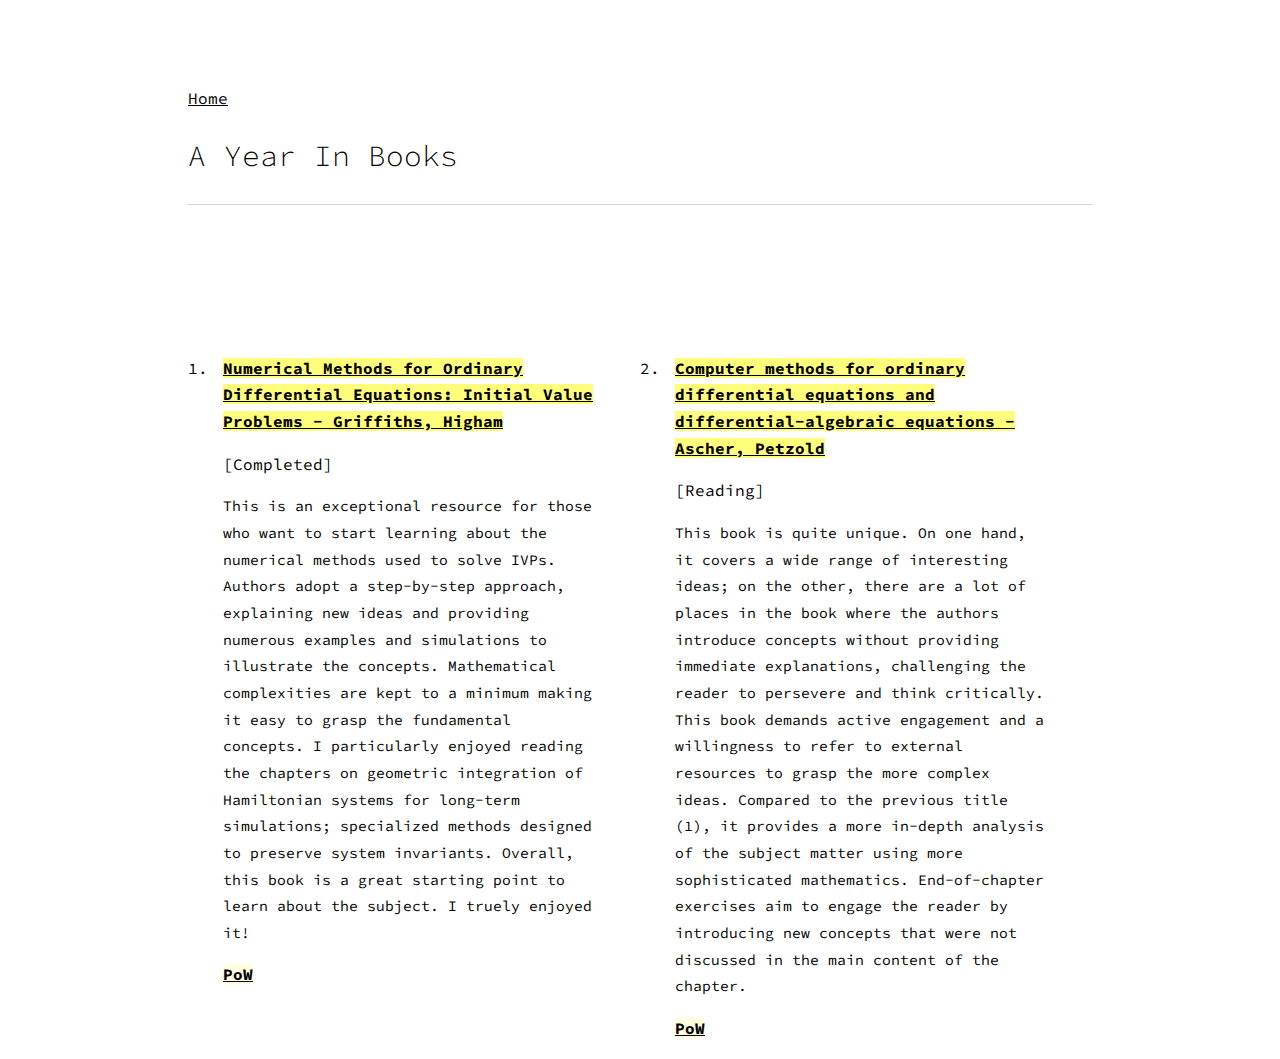
<file: Books2024.html>
<!DOCTYPE html>
<html lang="en">

<head>
    <meta charset="UTF-8">
    <meta name="viewport" content="width=device-width, initial-scale=1.0">
    <title>Books-2024</title>

    <link href="https://fonts.googleapis.com/css2?family=Source+Code+Pro:ital,wght@0,200..900;1,200..900&display=swap"
        rel="stylesheet">
    <link href="https://fonts.googleapis.com/css2?family=Cutive+Mono&display=swap" rel="stylesheet">

    <link rel="stylesheet" href="./Books2024.css" />

</head>

<body>

    <div class="mother">

        <div class="title">
            <a class="back-home" href="./Home.html">Home</a>
            <p class="title-text">A Year In Books</p>
        </div>
        <!-- <div class="horizontal-separator"></div> -->

        <div class="grid">
            <div class="column">

                <div class="book-cell">
                    <div class="book-count">1.</div>
                    <div>
                        <a class="book-title" href="https://link.springer.com/book/10.1007/978-0-85729-148-6"> Numerical
                            Methods for Ordinary Differential Equations: Initial Value
                            Problems - Griffiths, Higham
                        </a>
                        <p>[Completed]</p>
                        <p class="book-description">
                            This is an exceptional resource for those who want to start learning about the numerical
                            methods
                            used to solve IVPs. Authors adopt a step-by-step approach, explaining new ideas and
                            providing numerous examples and simulations to illustrate the concepts. Mathematical
                            complexities
                            are kept to a minimum making it easy to grasp the fundamental concepts. I particularly
                            enjoyed
                            reading the chapters on geometric integration of Hamiltonian systems for long-term
                            simulations;
                            specialized methods designed to preserve system invariants.
                            Overall, this book is a great starting point to learn about the subject.
                            I truely enjoyed it!
                        </p>
                        <a href="" title="Proof of Work"
                            style="color: black; background-color: lightyellow; font-weight: bold;">
                            PoW</a>
                    </div>
                </div>

                <!-- Here you can add a "book-cell" to extend this column -->

            </div>


            <div class="column">
                <div class="book-cell">
                    <div class="book-count">2.</div>
                    <div>
                        <a class="book-title" href="https://epubs.siam.org/doi/book/10.1137/1.9781611971392"> Computer
                            methods for ordinary differential equations and
                            differential-algebraic equations - Ascher, Petzold
                        </a>
                        <p>[Reading]</p>
                        <p class="book-description">
                            This book is quite unique. On one hand, it covers a wide range of interesting ideas; on the
                            other, there are a lot of places in the book where the authors introduce concepts without
                            providing immediate explanations, challenging the reader to persevere and think critically.

                            This book demands active engagement and a willingness to refer to external resources to
                            grasp
                            the more complex ideas.

                            Compared to the previous title (1), it provides a more in-depth analysis of the subject
                            matter
                            using more sophisticated mathematics.

                            End-of-chapter exercises aim to engage the reader by introducing new concepts that were not
                            discussed in the main content of the chapter.
                        </p>
                        <a href="" title="Proof of Work"
                            style="color: black; background-color: lightyellow; font-weight: bold;">
                            PoW</a>
                    </div>
                </div>

                <!-- Here you can add a "book-cell" to extend this column -->
            </div>
            <!-- <div class="column"> </div> -->

        </div>

    </div>




</body>

</html>
</file>
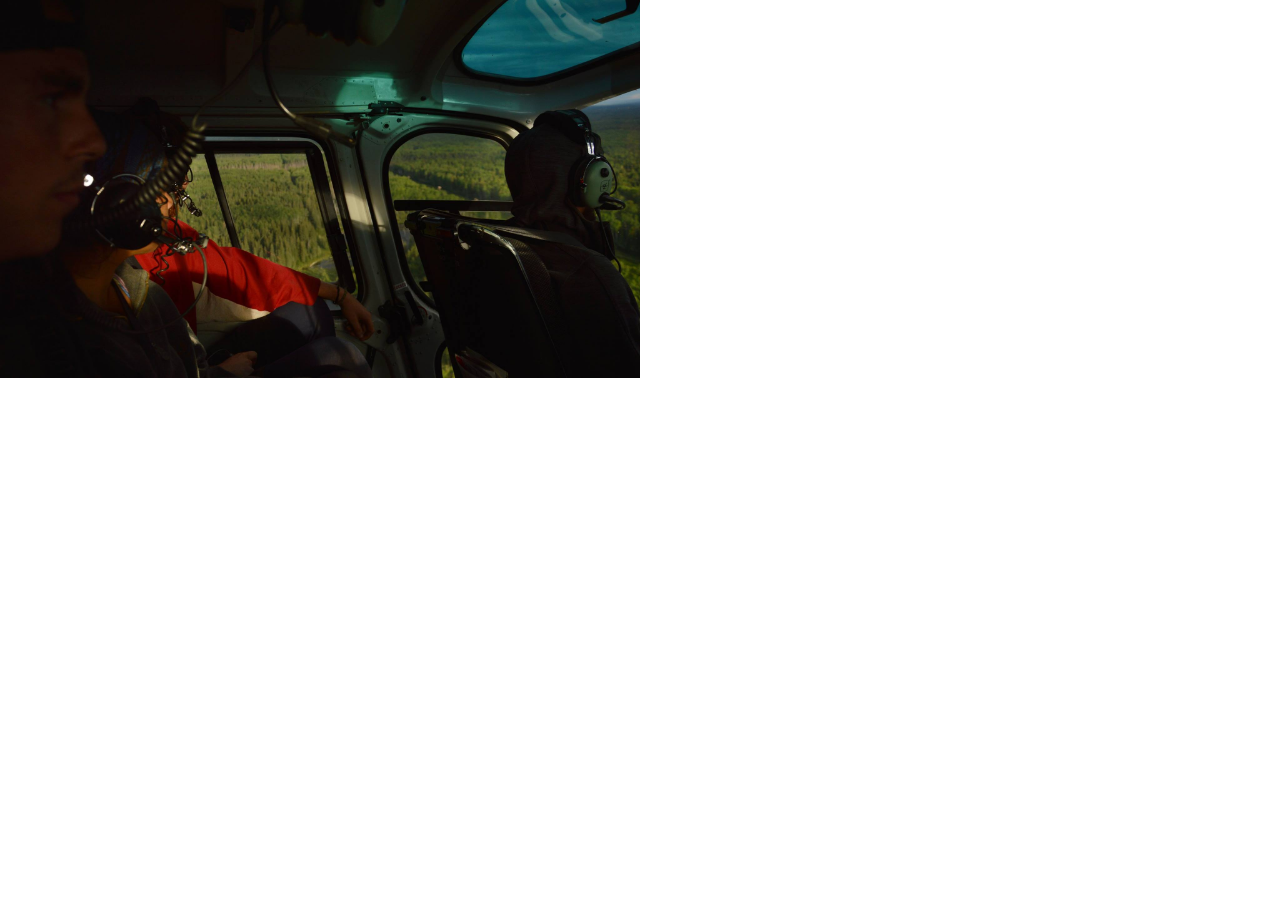
<file: helicopter.html>
<!DOCTYPE html>
<html>
<title>W3.CSS Template</title>
<meta charset="UTF-8">
<meta name="viewport" content="width=device-width, initial-scale=1">
<link rel="stylesheet" href="https://www.w3schools.com/w3css/4/w3.css">
<body class="w3-content" style="max-width:1300px">

<div>
	<img src="assets/helicopter.jpg" style="width:50%; height:50%">
<div>
</file>
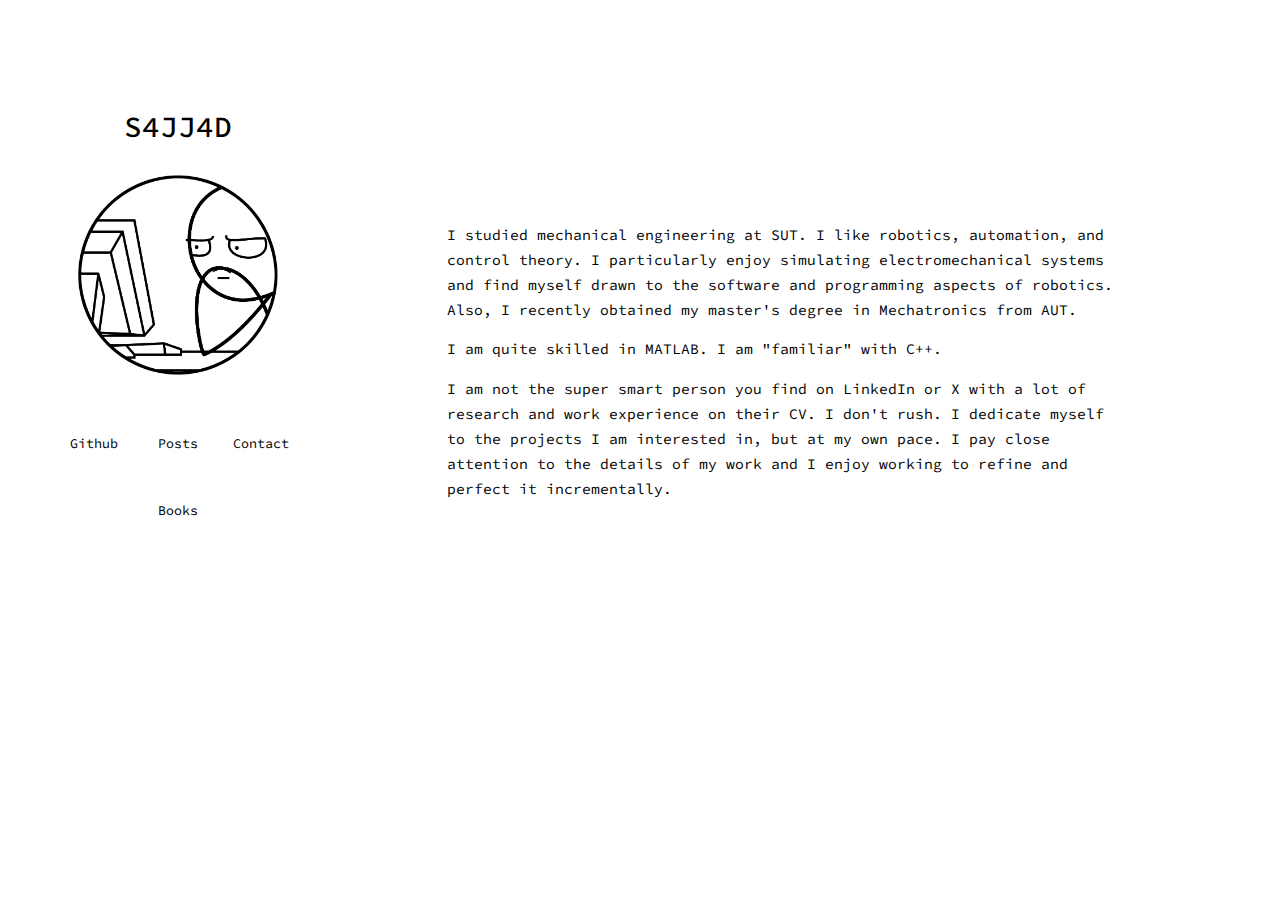
<file: Home.html>
<!DOCTYPE html>
<html lang="en">

<head>
    <meta charset="UTF-8">
    <meta name="viewport" content="width=device-width, initial-scale=1.0">
    <title>Home</title>

    <link rel="preconnect" href="https://fonts.googleapis.com">
    <link rel="preconnect" href="https://fonts.gstatic.com" crossorigin>

    <link href="https://fonts.googleapis.com/css2?family=Source+Code+Pro:ital,wght@0,200..900;1,200..900&display=swap"
        rel="stylesheet">
    <link href="https://fonts.googleapis.com/css2?family=Cutive+Mono&display=swap" rel="stylesheet">

    <link rel="stylesheet" href="./Home.css" />
</head>

<body>

    <div class="mother">

        <div class="lhs-container">

            <div class="name">
                S4JJ4D
            </div>

            <img class="profile-img" src="./assets/profiles/me-behind-pc.png" alt="head-img.png">


            <div class="contact-info">
                <div style="display: flex; justify-content: center; align-items: center;">
                    <a class="vanilla-link t" href="https://github.com/S4JJ4D">Github</a>
                </div>
                <div style="display: flex; justify-content: center; align-items: center;">
                    <a class="vanilla-link" href="./Posts.html">Posts</a>
                </div>
                <div style="display: flex; justify-content: center; align-items: center;">
                    <a class="vanilla-link" href="mailto:s_ajj4d@proton.com">Contact</a>
                </div>
            </div>

            <div class="books">
                <a class="vanilla-link" href="./Books2024.html">Books</a>
                <!-- <a class="vanilla-link" href="./Regrets.html">Regrets</a> -->
            </div>

        </div>

        <div class="rhs-container">
            <!-- spacer -->
            <!-- <div style="height: 200px; width: 100px;"></div> -->
            <div class="about-me">
                <p>I studied mechanical engineering at SUT. I like robotics, automation,
                    and control theory.

                    I particularly enjoy simulating electromechanical systems and find myself drawn to the software and
                    programming aspects of robotics. Also, I recently obtained my master's degree in Mechatronics from
                    AUT.
                </p>
                <p>
                    I am quite skilled in MATLAB. I am "familiar" with C++.
                </p>
                <p>
                    I am not the super smart person you find on LinkedIn or X with a lot of research and work experience
                    on their CV.
                    I don't rush.
                    I dedicate myself to the projects I am interested in, but at my own pace.
                    I pay close attention to the details of my work and I enjoy working to refine and perfect it
                    incrementally.
                </p>
            </div>
        </div>
    </div>










</body>

</html>
</file>
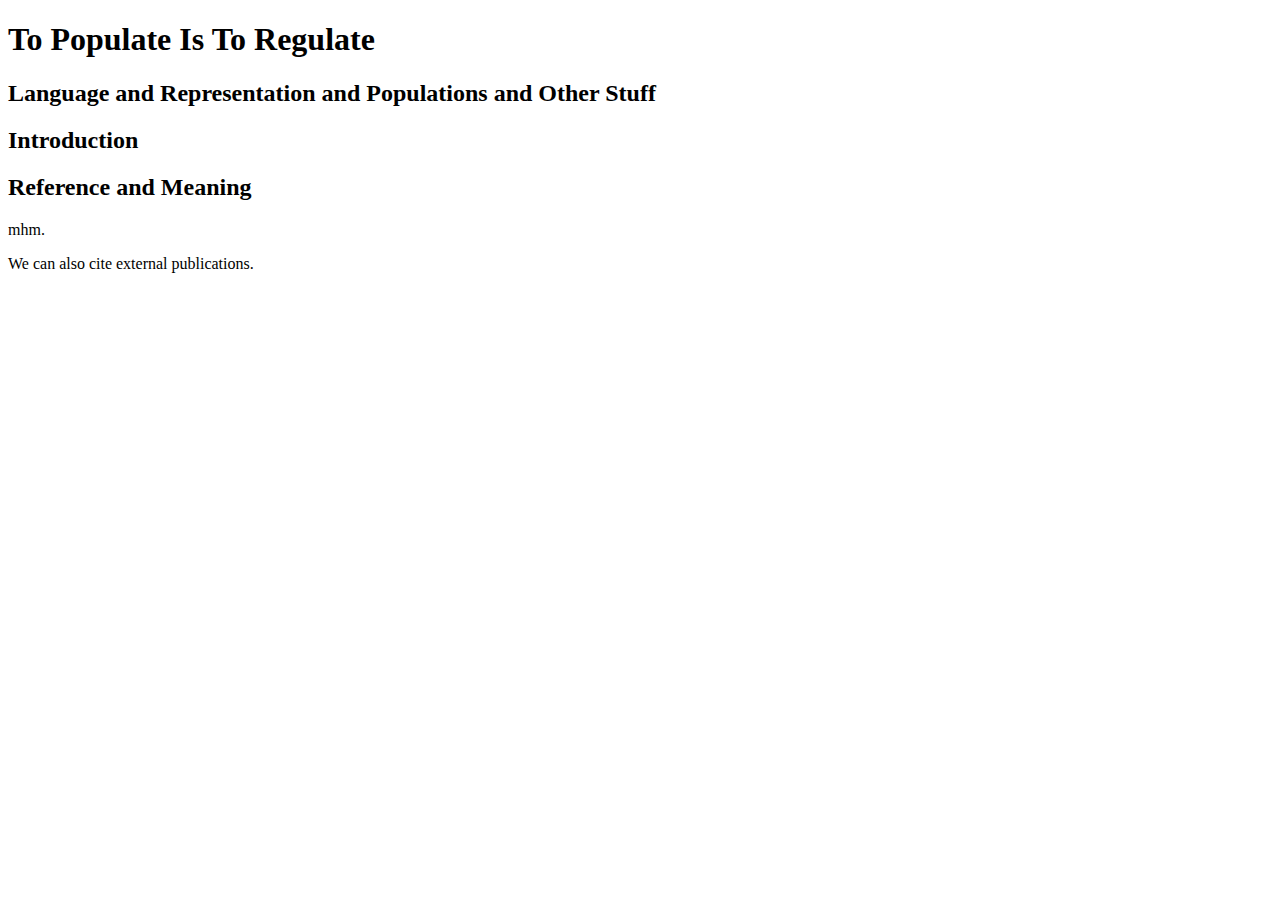
<file: populate.html>
<!doctype html>
<meta charset="utf-8">
<script src="https://distill.pub/template.v1.js"></script>

<script type="text/front-matter">
  title: "Article Title"
  description: "Description of the post"
  authors:
  - Sajjad Khalaj Monfared: 

  affiliations:
  - Microsoft Turing: http://g.co/brain

</script>

<dt-article>
  <h1>To Populate Is To Regulate</h1>
  <h2>Language and Representation and Populations and Other Stuff   </h2>
  <dt-byline></dt-byline>
  <h2> Introduction</h2>

  <h2>Reference and Meaning</h2>

  <h2></h2>
  <p>mhm.</p>
  <p>We can also cite <dt-cite key="gregor2015draw"></dt-cite> external publications.</p>
</dt-article>

<dt-appendix>
</dt-appendix>

<script type="text/bibliography">
  @article{gregor2015draw,
    title={DRAW: A recurrent neural network for image generation},
    author={Gregor, Karol and Danihelka, Ivo and Graves, Alex and Rezende, Danilo Jimenez and Wierstra, Daan},
    journal={arXivreprint arXiv:1502.04623},
    year={2015},
    url={https://arxiv.org/pdf/1502.04623.pdf}
  }
</script>
</file>
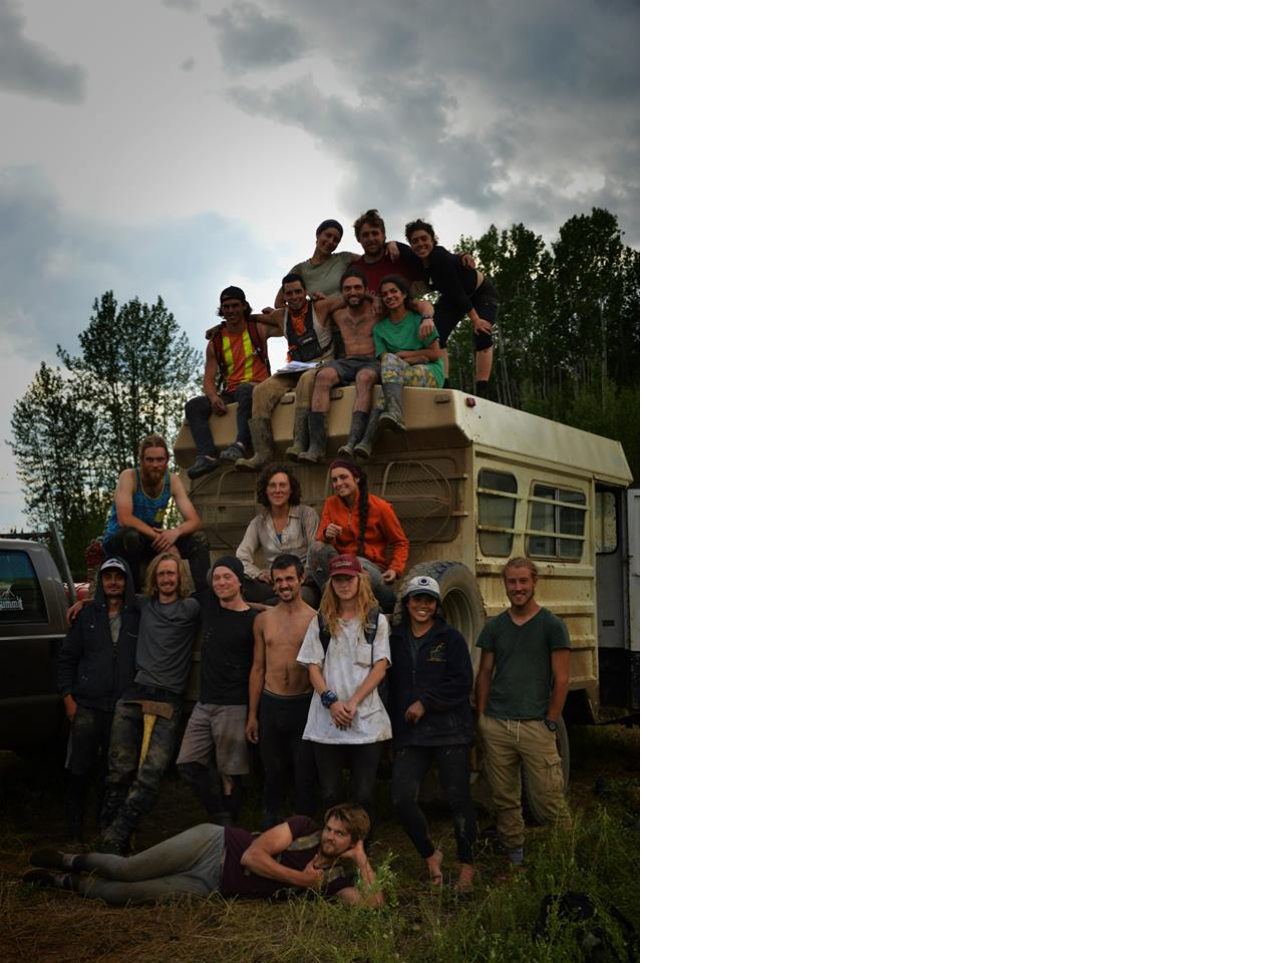
<file: treeplanting.html>
<!DOCTYPE html>
<html>
<title>W3.CSS Template</title>
<meta charset="UTF-8">
<meta name="viewport" content="width=device-width, initial-scale=1">
<link rel="stylesheet" href="https://www.w3schools.com/w3css/4/w3.css">
<body class="w3-content" style="max-width:1300px">
<div>
	<img src="assets/planting_trees.jpg" style="width:50%; height:50%">
</div>
</file>
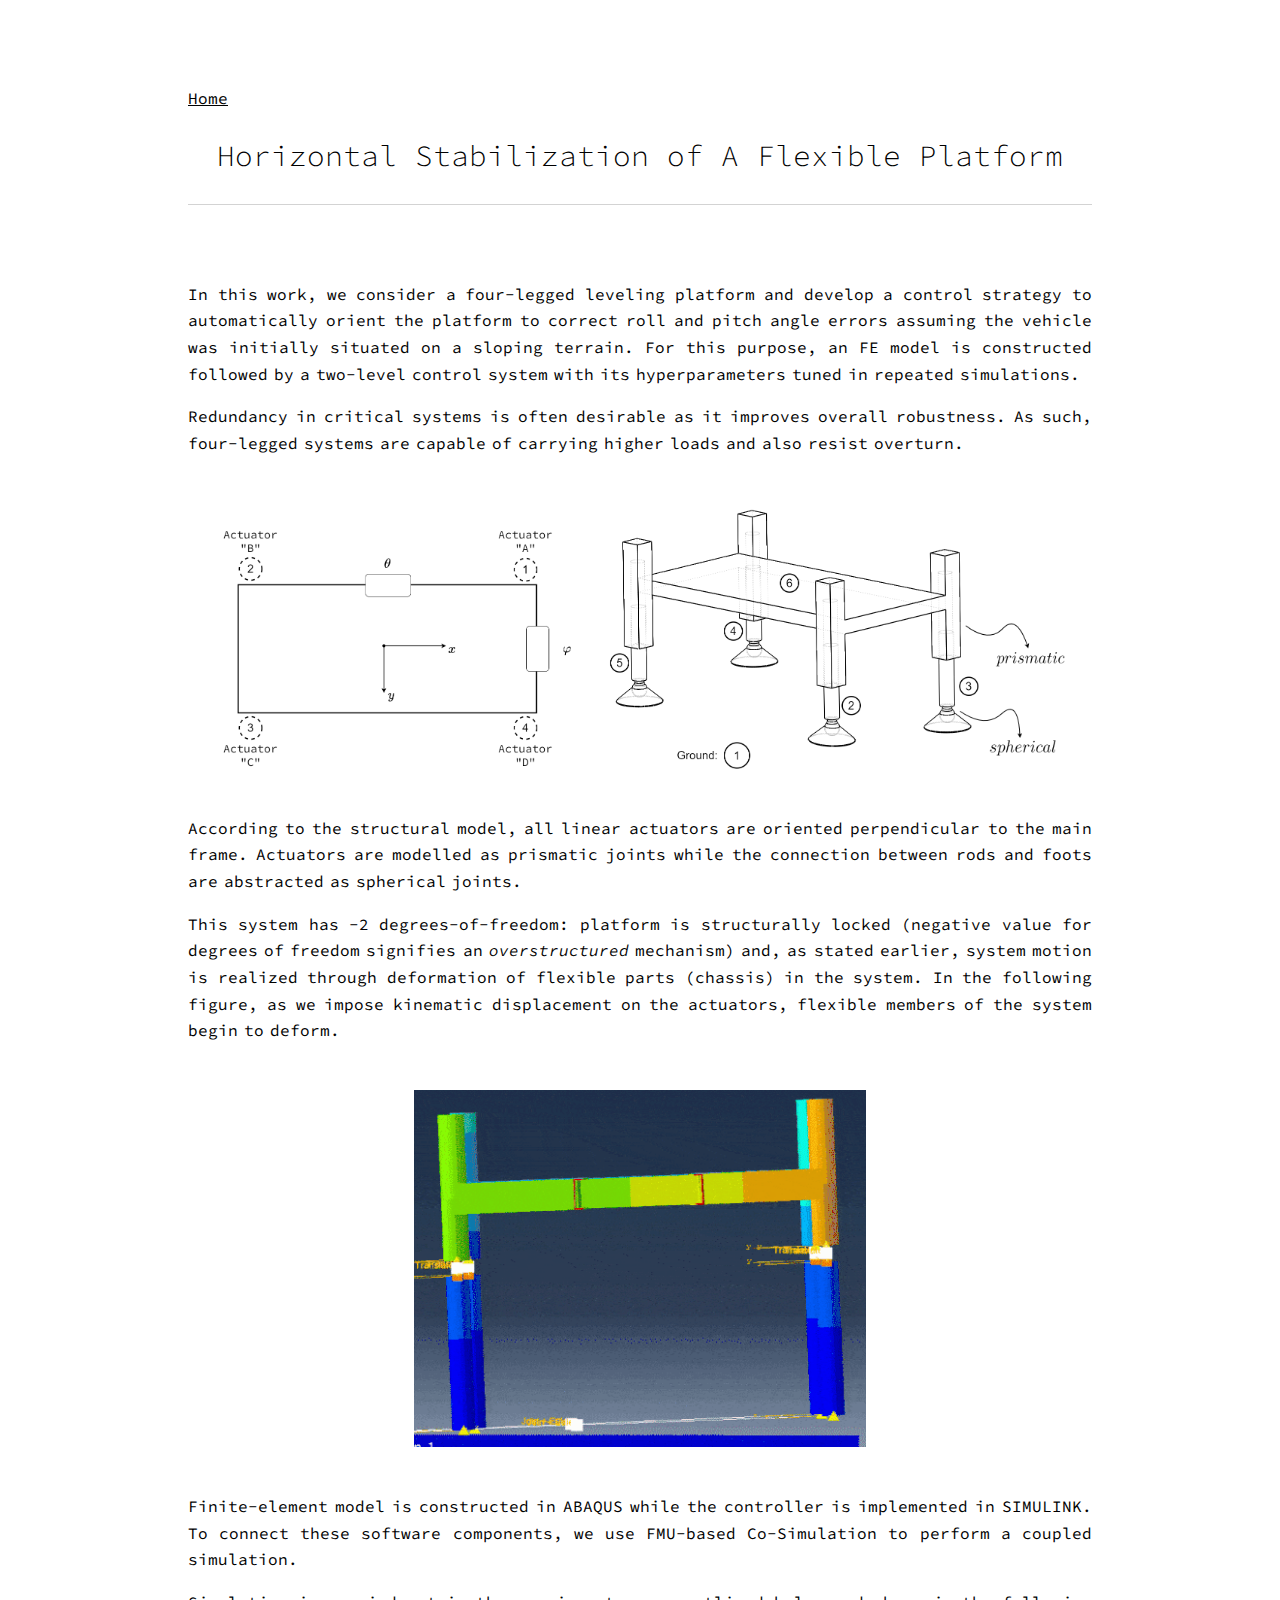
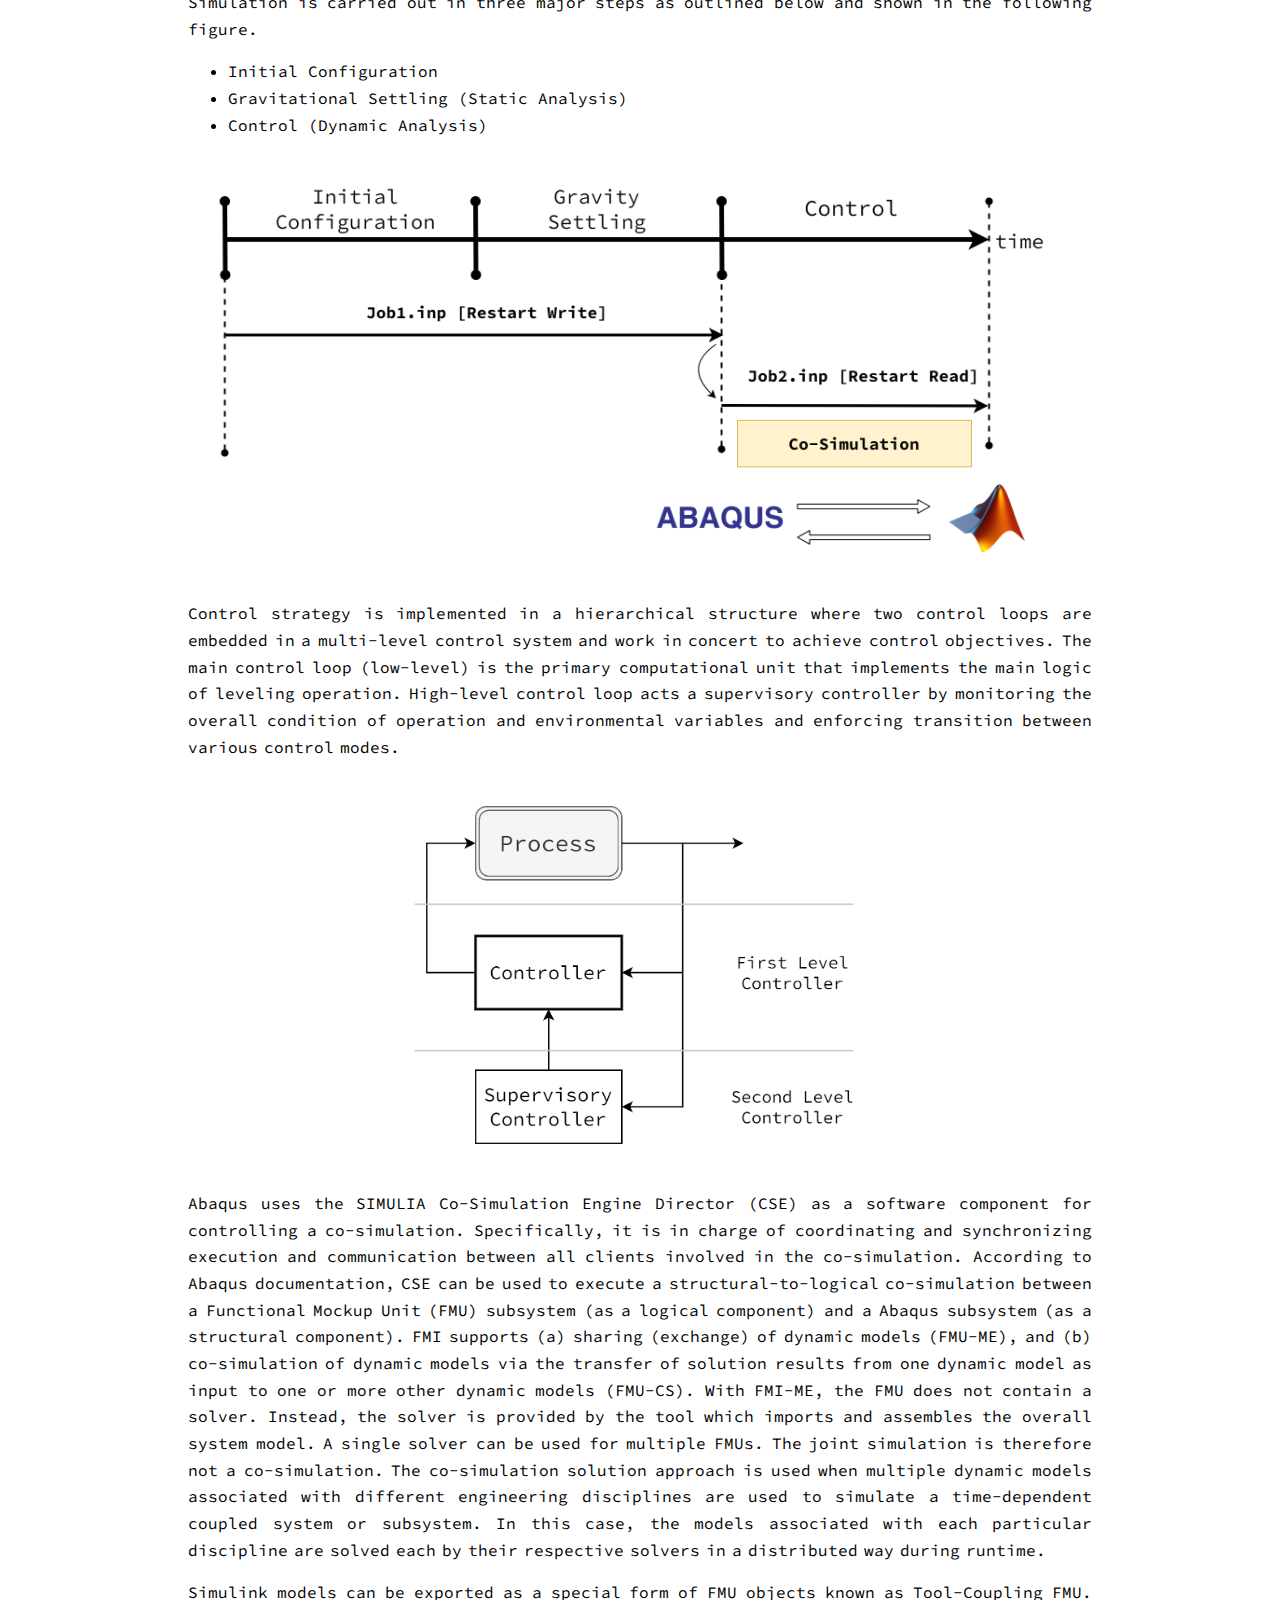
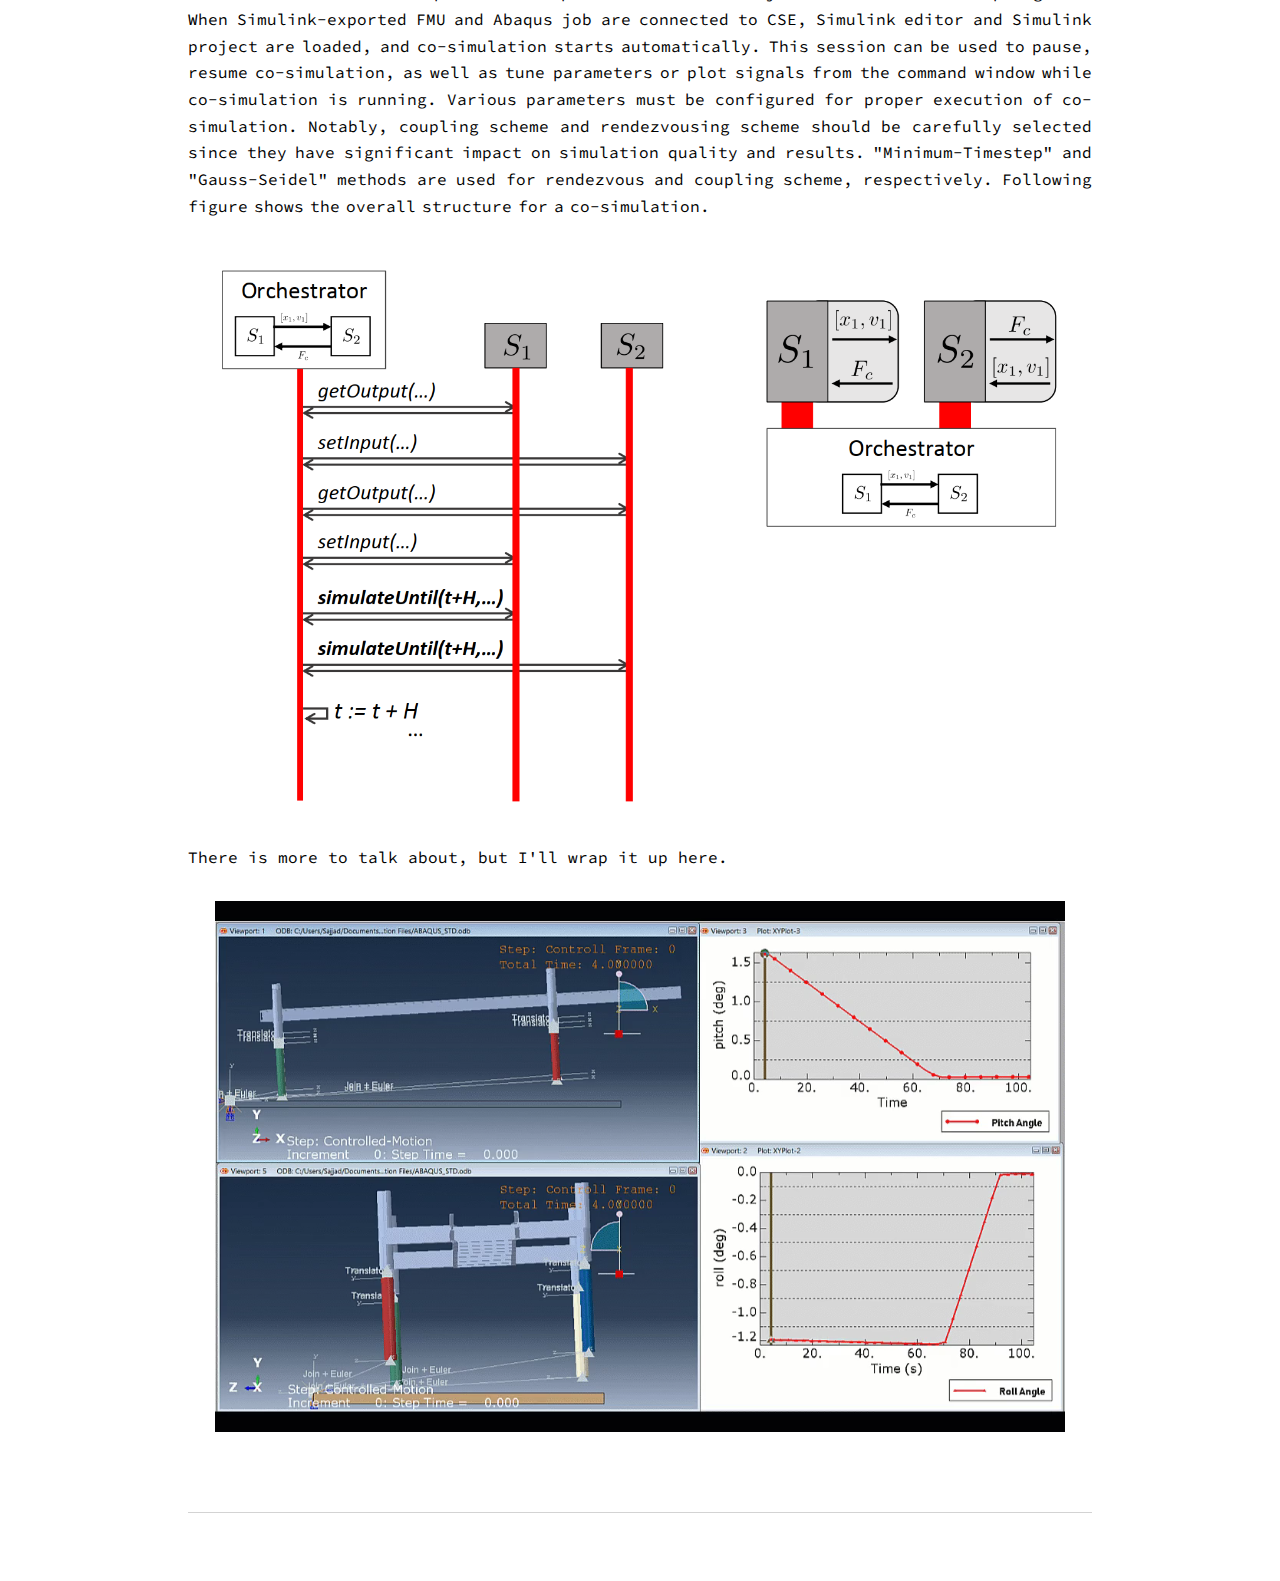
<file: Posts/AutoLevelPlatform/AutoLevelPlatform.html>
<!DOCTYPE html>
<html lang="en">

<head>
    <meta charset="UTF-8">
    <meta name="viewport" content="width=device-width, initial-scale=1.0">
    <title>Auto Level Platform</title>

    <link href="https://fonts.googleapis.com/css2?family=Source+Code+Pro:ital,wght@0,200..900;1,200..900&display=swap"
        rel="stylesheet">
    <link href="https://fonts.googleapis.com/css2?family=Cutive+Mono&display=swap" rel="stylesheet">

    <link rel="stylesheet" href="./AutoLevelPlatform.css" />

</head>

<body>

    <div class="mother">

        <div class="title">
            <a class="back-home" href="./../../index.html">Home</a>
            <p class="title-text">Horizontal Stabilization of A Flexible Platform</p>
        </div>

        <div class="body-container">

            <div class="post-box">
                <div class="post-cell">
                    <div class="post-description">
                        <p>
                            In this work, we consider a four-legged leveling platform and develop a control strategy to
                            automatically
                            orient the platform to correct roll and pitch angle errors assuming the vehicle was
                            initially situated on a sloping terrain. For this purpose, an FE model is constructed
                            followed by a two-level control system with its hyperparameters tuned in repeated
                            simulations.
                        </p>
                        <p>Redundancy in critical systems is often desirable as it improves overall robustness. As such,
                            four-legged systems are capable of carrying higher loads and also resist overturn.</p>
                        <div style="display: flex; justify-content: center; align-items: center;">
                            <img class="Mechanical-Mechanism" src="./MechanicalMechanism.png"
                                alt="MechanicalMechanism.png">
                        </div>

                        <p>According to the structural model, all linear actuators are oriented perpendicular to the
                            main frame. Actuators are modelled as prismatic joints while the connection between rods and
                            foots are abstracted as spherical joints.</p>

                        <p>This system has -2 degrees-of-freedom: platform is structurally
                            locked (negative value for degrees of freedom signifies an <i>overstructured</i> mechanism)
                            and, as
                            stated earlier, system motion is realized through deformation of flexible parts (chassis) in
                            the
                            system. In the following figure, as we impose kinematic displacement on the actuators,
                            flexible members of the system begin to deform.
                        </p>

                        <div style="display: flex; justify-content: center; align-items: center;">
                            <img class="Chassis-Distortion" src="./ChassisDistortion.gif" alt="ChassisDistortion.gif">
                        </div>

                        <p>Finite-element model is constructed in ABAQUS while the controller is implemented in
                            SIMULINK.
                            To connect these software components, we use FMU-based Co-Simulation to perform a coupled
                            simulation.
                        </p>
                        <p>Simulation is carried out in three major steps as outlined below and shown in the following
                            figure.</p>
                        <ul class="one">
                            <li>Initial Configuration</li>
                            <li>Gravitational Settling (Static Analysis)</li>
                            <li>Control (Dynamic Analysis)</li>
                        </ul>

                        <div style="display: flex; justify-content: center; align-items: center;">
                            <img class="Simulation-Flow" src="./SimulationFlow.png" alt="SimulationFlow.png">
                        </div>

                        <p>Control strategy is implemented in a hierarchical structure where two control loops are
                            embedded in a multi-level control system and work in concert to achieve control objectives.
                            The main control loop (low-level) is the primary computational unit that implements
                            the main logic of leveling operation. High-level control loop acts a supervisory controller
                            by monitoring the overall condition of operation and environmental variables and enforcing
                            transition between various control modes.
                        </p>

                        <div style="display: flex; justify-content: center; align-items: center;">
                            <img class="Control-Hierarchy" src="./ControlHierarchy.png" alt="ControlHierarchy.png">
                        </div>

                        <p>
                            Abaqus uses the SIMULIA Co-Simulation Engine Director (CSE) as a software component for
                            controlling a co-simulation. Specifically, it is in charge of coordinating and synchronizing
                            execution and communication between all clients involved in the co-simulation.
                            According to Abaqus documentation, CSE can be used to execute a structural-to-logical
                            co-simulation between a Functional Mockup Unit (FMU) subsystem (as a logical component) and
                            a
                            Abaqus subsystem (as a structural component).
                            FMI supports (a) sharing (exchange) of dynamic models (FMU-ME), and (b) co-simulation of
                            dynamic models via the transfer of solution results from one dynamic model as input to one
                            or more other dynamic models (FMU-CS).
                            With FMI-ME, the FMU does not contain a solver. Instead, the solver is provided by the tool
                            which imports and assembles the overall system model. A single solver can be used for
                            multiple FMUs. The joint simulation is therefore not a co-simulation. The co-simulation
                            solution approach is used when multiple dynamic models associated with different engineering
                            disciplines are used to simulate a time-dependent coupled system or subsystem. In this case,
                            the models associated with each particular discipline are solved each by their respective
                            solvers in a distributed way during runtime.
                        </p>
                        <p>
                            Simulink models can be exported as a special form of FMU objects known as Tool-Coupling FMU.
                            When Simulink-exported FMU and Abaqus job are connected to CSE, Simulink editor and Simulink
                            project are loaded, and co-simulation starts automatically. This session can be used to
                            pause, resume co-simulation, as well as tune parameters or plot signals from the command
                            window while co-simulation is running. Various parameters must be configured for proper
                            execution of co-simulation. Notably, coupling scheme and rendezvousing scheme should be
                            carefully selected since they have significant impact on simulation quality and results.
                            "Minimum-Timestep" and "Gauss-Seidel" methods are used for rendezvous and coupling scheme,
                            respectively. Following figure shows the overall structure for a co-simulation.
                        </p>

                        <div style="display: flex; justify-content: center; align-items: center;">
                            <img class="Cosim-Arch" src="./CosimArchitecture.PNG" alt="CosimArchitecture.png">
                        </div>

                        There is more to talk about, but I'll wrap it up here.

                        <a href="./RollAndPitchError.mp4" target="_blank" title="Click to Expand">
                            <div style="display: flex; justify-content: center; align-items: center;">
                                <video class="Roll-and-Pitch-Error" autoplay loop muted>
                                    <source src="./RollAndPitchError.mp4" type="video/mp4" />
                                    Your browser does not support the video tag.
                                </video>
                            </div>
                        </a>
                        <div class="horizontal-separator"></div>
                    </div>
                </div>
            </div>

        </div>

    </div>




</body>

</html>
</file>
<file: index.css>
div.mother {
    display: flex;
    flex-direction: row;
}

div.name {
    font-family: "Source Code Pro", "Courier Prime";
    font-weight: 500;
    font-size: 22pt;
    font-optical-sizing: auto;
    font-style: normal;
    margin-top: 100px;
}

div.lhs-container {
    flex: 1.1;
    display: flex;
    flex-direction: column;
    /* justify-content: center; */
    align-items: center;
    width: 300px;
    /* background-color: lightblue; */
}

div.rhs-container {
    flex: 3;
    display: flex;
    flex-direction: column;
    /* align-items: center; */
    flex-direction: column;
    /* justify-content: center; */
    /* background-color: lightpink; */
}

img.profile-img {
    width: 200px;
    margin-top: 30px;
}

a.vanilla-link {
    font-family: "Source Code Pro", "Courier Prime";
    font-weight: 400;
    font-size: 10pt;
    font-optical-sizing: auto;
    font-style: normal;
    color: black;
    text-decoration: none;
}

div.contact-info {
    display: grid;
    grid-template-columns: repeat(3, 1fr);
    width: 250px;
    margin-top: 60px;
    /* background-color: rgb(226, 243, 248); */
}

div.hshim {
    width: 90px;
    /* height is set for debugging and visualization purposes */
    height: 5px;
    /* background-color: lightcoral; */
}

div.books {
    display: flex;
    flex-direction: column;
    margin-top: 50px;
}

.books .vanilla-link {
    margin-bottom: 15px;
}

div.about-me {
    padding-left: 100px;
    padding-right: 150px;
    line-height: 25px;

    font-family: "Source Code Pro", "Courier Prime", ui-monospace, "Courier New", monospace;
    font-weight: 400;
    font-size: 11pt;
    font-optical-sizing: auto;
    font-style: normal;
    margin-top: 200px;
}

/* Use a media query to add a breakpoint at 800px: */
@media screen and (max-width: 800px) {

    div.mother {
        flex-direction: column;
        align-items: center;
    }

    div.about-me {
        margin-top: 20px;
        padding-left: 10px;
        padding-right: 10px;
    }
}
</file>
<file: Books2024.css>
div.mother {
    display: flex;
    flex-direction: column;
    /* align-items: center; */
}


.vanilla-text,
.title .back-home,
.title .title-text,
.book-cell {
    font-family: "Source Code Pro", "Courier Prime";
    font-weight: 400;
    font-size: 12pt;
    font-optical-sizing: auto;
    font-style: normal;
    color: black;
    text-decoration: none;
}

.title .back-home {
    font-size: 12pt;
    text-decoration: underline;
}

.title .title-text {
    font-size: 22pt;
    font-weight: 300;
}

.mother div.title {
    /* background-color: lightblue; */
    margin-top: 80px;
    margin-left: 180px;
    margin-right: 180px;
    border-bottom: 1px solid lightgray;
}

.mother .horizontal-separator {
    height: 1px;
    /* border-bottom: 1px solid lightgray; */
}

.mother .grid {
    display: flex;
    flex-direction: row;
    /* background-color: lightpink; */
    margin-top: 150px;
    margin-left: 180px;
    margin-right: 180px;
}

.mother .grid .column {
    flex: 1;
    /* background-color: lightcoral; */
    padding-right: 40px;
}

div.book-cell {
    display: flex;
    flex-direction: row;
    margin-bottom: 10px;
    line-height: 20pt;
}

div.book-cell .book-count {
    padding-right: 15px;
}

a.book-title {
    margin: 0;
    font-weight: bold;
    /* background-color: #F2BB05; */
    background-color: #FFFE7A;
    font-size: 16px;
    color: black;

}

p.book-description {
    font-size: 11pt;
    /* text-align: justify;
    word-spacing: -4px; */
}

/* Use a media query to add a breakpoint at 800px: */
@media screen and (max-width: 1000px) {

    .mother .grid {
        display: flex;
        flex-direction: column;
        /* background-color: lightpink; */
        margin-top: 100px;
        margin-left: 30px;
        margin-right: 30px;
    }

    .mother .grid .column {
        flex: 1;
        /* background-color: lightcoral; */
        padding-right: 0;
    }

    .mother div.title {
        /* background-color: lightblue; */
        margin-top: 80px;
        margin-left: 30px;
        margin-right: 30px;
        border-bottom: 1px solid lightgray;
    }


}
</file>
<file: Home.css>
div.mother {
    display: flex;
    flex-direction: row;
}

div.name {
    font-family: "Source Code Pro", "Courier Prime";
    font-weight: 500;
    font-size: 22pt;
    font-optical-sizing: auto;
    font-style: normal;
    margin-top: 100px;
}

div.lhs-container {
    flex: 1.1;
    display: flex;
    flex-direction: column;
    /* justify-content: center; */
    align-items: center;
    width: 300px;
    /* background-color: lightblue; */
}

div.rhs-container {
    flex: 3;
    display: flex;
    flex-direction: column;
    /* align-items: center; */
    flex-direction: column;
    /* justify-content: center; */
    /* background-color: lightpink; */
}

img.profile-img {
    width: 200px;
    margin-top: 30px;
}

a.vanilla-link {
    font-family: "Source Code Pro", "Courier Prime";
    font-weight: 400;
    font-size: 10pt;
    font-optical-sizing: auto;
    font-style: normal;
    color: black;
    text-decoration: none;
}

div.contact-info {
    display: grid;
    grid-template-columns: repeat(3, 1fr);
    width: 250px;
    margin-top: 60px;
    /* background-color: rgb(226, 243, 248); */
}

div.hshim {
    width: 90px;
    /* height is set for debugging and visualization purposes */
    height: 5px;
    /* background-color: lightcoral; */
}

div.books {
    display: flex;
    flex-direction: column;
    margin-top: 50px;
}

.books .vanilla-link {
    margin-bottom: 15px;
}

div.about-me {
    padding-left: 100px;
    padding-right: 150px;
    line-height: 25px;

    font-family: "Source Code Pro", "Courier Prime", ui-monospace, "Courier New", monospace;
    font-weight: 400;
    font-size: 11pt;
    font-optical-sizing: auto;
    font-style: normal;
    margin-top: 200px;
}

/* Use a media query to add a breakpoint at 800px: */
@media screen and (max-width: 800px) {

    div.mother {
        flex-direction: column;
        align-items: center;
    }

    div.about-me {
        margin-top: 20px;
        padding-left: 10px;
        padding-right: 10px;
    }
}
</file>
<file: Posts/AutoLevelPlatform/AutoLevelPlatform.css>
div.mother {
    display: flex;
    flex-direction: column;
    /* align-items: center; */
}


.vanilla-text,
.title .back-home,
.title .title-text,
.post-cell {
    font-family: "Source Code Pro", "Courier Prime";
    font-weight: 400;
    font-size: 12pt;
    font-optical-sizing: auto;
    font-style: normal;
    color: black;
    text-decoration: none;
}

.title .back-home {
    font-size: 12pt;
    text-decoration: underline;
}

.title .title-text {
    font-size: 22pt;
    font-weight: 300;
    text-align: center;
}

.mother div.title {
    /* background-color: lightblue; */

    margin-left: 180px;
    margin-right: 180px;
    margin-top: 80px;
    border-bottom: 1px solid lightgray;
}

.mother .horizontal-separator {
    margin-top: 50px;
    margin-bottom: 50px;
    /* border-bottom: 2px solid rgba(128, 128, 128, .2); */
    border-bottom: 1px solid lightgray;
}

.mother .body-container {
    display: flex;
    flex-direction: column;
    /* background-color: lightpink; */
    margin-top: 60px;
    margin-left: 180px;
    margin-right: 180px;
    align-items: center;
}

.mother .body-container .post-box {
    flex: 1;
    /* background-color: lightcoral; */
    padding-right: 0px;
    max-width: 1000px;
}

div.post-cell {
    display: flex;
    flex-direction: row;
    margin-bottom: 10px;
    line-height: 20pt;
}

div.post-cell .post-count {
    padding-right: 15px;
}

a.post-title {
    margin: 0;
    font-weight: bold;
    /* background-color: #F2BB05; */
    background-color: #FFFE7A;
    font-size: 16px;
    color: black;

}

div.post-description>p {
    /* font-size: 11pt; */
    text-align: justify;
    word-spacing: -4px;
}

img.Simulation-Flow,
img.Mechanical-Mechanism,
img.Control-Hierarchy,
img.Cosim-Arch,
img.Chassis-Distortion,
img.Roll-and-Pitch-Error {
    width: 100%;
    max-width: 850px;
    margin-top: 30px;
    margin-bottom: 30px;

}

video.Roll-and-Pitch-Error {
    width: 100%;
    max-width: 850px;
    margin-top: 30px;
    margin-bottom: 30px;

}

img.Control-Hierarchy,
img.Chassis-Distortion {
    width: 50%;

}

/* Use a media query to add a breakpoint at 800px: */
@media screen and (max-width: 1000px) {

    .mother .body-container {
        /* background-color: lightpink; */
        margin-top: 60px;
        margin-left: 30px;
        margin-right: 30px;
    }

    .mother .body-container .post-box {
        flex: 1;
        /* background-color: lightcoral; */
        padding-right: 0;
    }

    .mother div.title {
        /* background-color: lightblue; */
        margin-top: 80px;
        margin-left: 30px;
        margin-right: 30px;
        border-bottom: 1px solid lightgray;
    }
}
</file>
